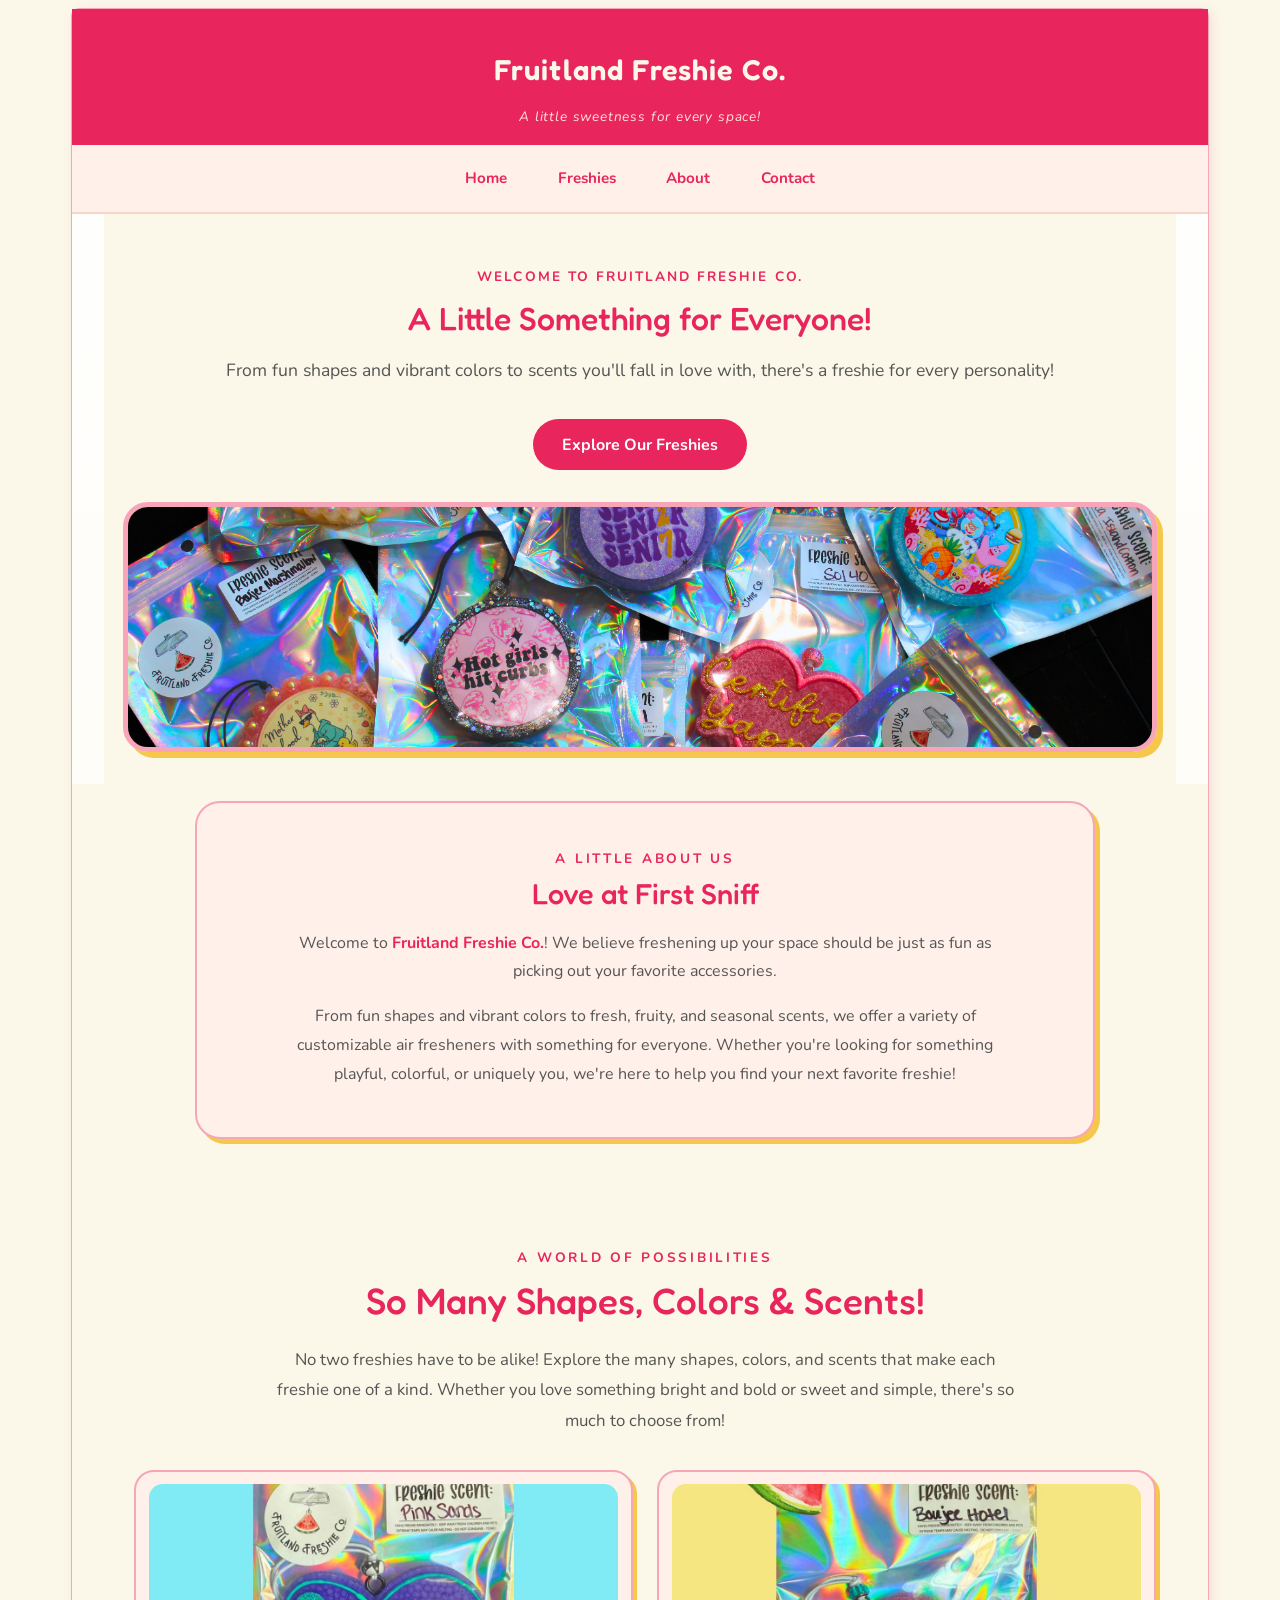
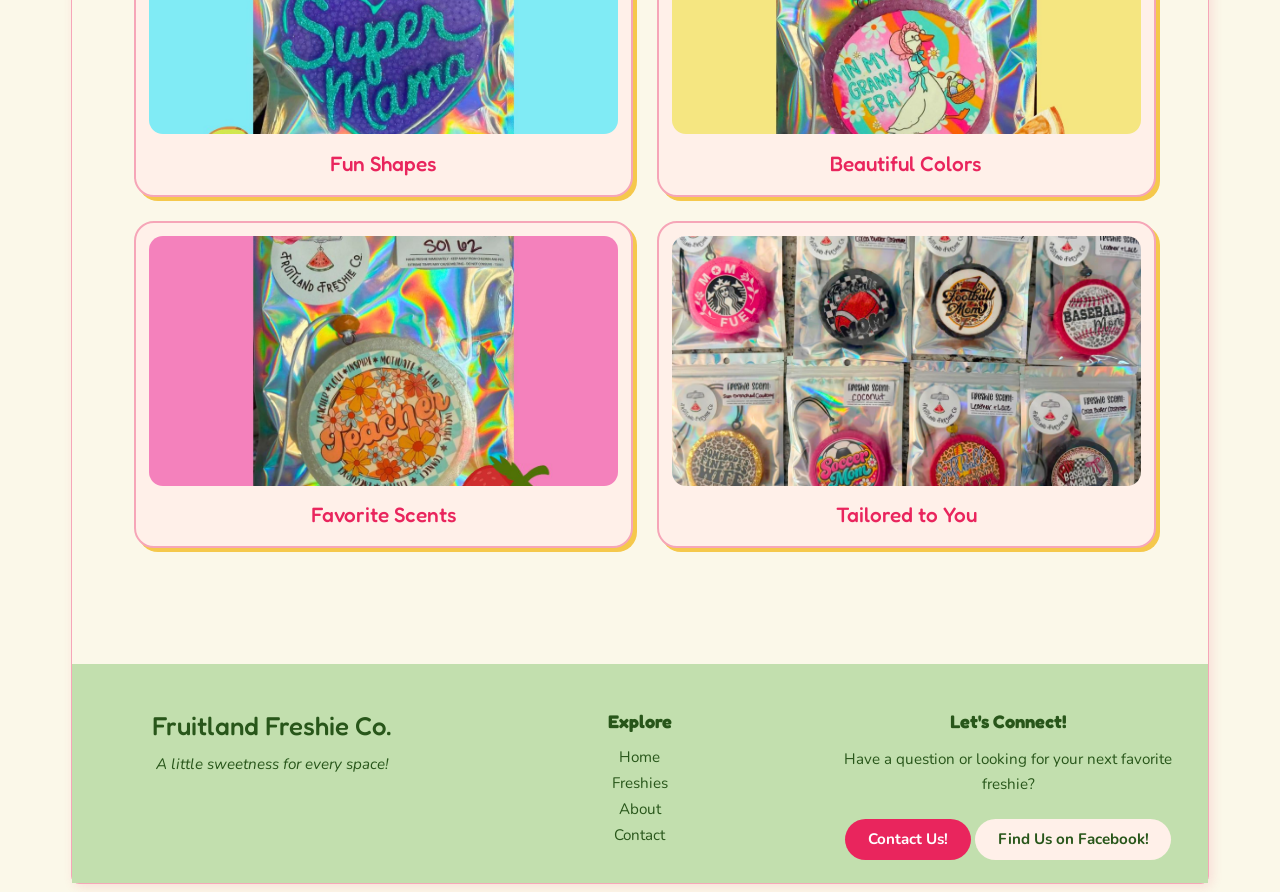
<file: index.html>
﻿<!DOCTYPE html>
<html lang="en">
<head>
    <script async src="https://www.googletagmanager.com/gtm.js?id=GTM-T829RPF7"></script>
    <script>
          window.dataLayer = window.dataLayer || [];
          function gtag(){dataLayer.push(arguments);}
          gtag('js', new Date());
    </script>
    <meta charset="UTF-8">
    <meta name="viewport" content="width=device-width, initial-scale=1.0">
    <meta name="description" content="Explore colorful, customizable freshies in fun shapes and fragrances. Contact Fruitland Freshie Co. for product questions and custom inquiries.">
    <title>Contact Us | Fruitland Freshie Co.</title>
    <link rel="stylesheet" href="freshie.css" />
    <link rel="preconnect" href="https://fonts.googleapis.com">
    <link rel="preconnect" href="https://fonts.gstatic.com" crossorigin>
    <link href="https://fonts.googleapis.com/css2?family=Fredoka:wght@400;500;600;700&family=Nunito:wght@400;500;600;700;800&display=swap" rel="stylesheet">
</head>
<body>
    <div id="wrapper">
        <header>
            <h1><a href="index.html">Fruitland Freshie Co.</a></h1>
            <p class="tagline">A little sweetness for every space!</p>
        </header>

        <nav>
            <ul>
                <li><a href="index.html">Home</a></li>
                <li><a href="freshies.html">Freshies</a></li>
                <li><a href="about.html">About</a></li>
                <li><a href="contact.html">Contact</a></li>
            </ul>
        </nav>

        <section id="homehero" class="hero">
            <div class="hero-content">
                <p class="hero-intro">WELCOME TO FRUITLAND FRESHIE CO.</p>

                <h2>A Little Something for Everyone!</h2>

                <p>
                    From fun shapes and vibrant colors to scents
                    you'll fall in love with, there's a freshie
                    for every personality!
                </p>

                <a href="freshies.html" class="hero-button">
                    Explore Our Freshies
                </a>
            </div>

            <div class="hero-image"></div>
        </section>
        <main>
            <section class="intro-section">

                <p class="section-label">A LITTLE ABOUT US</p>

                <h2>Love at First Sniff</h2>

                <p>
                    Welcome to <span class="freshie">Fruitland Freshie Co.</span>!
                    We believe freshening up your space should be just as fun
                    as picking out your favorite accessories.

                </p>

                <p>
                    From fun shapes and vibrant colors to fresh, fruity,
                    and seasonal scents, we offer a variety of customizable
                    air fresheners with something for everyone.
                    Whether you're looking for something playful,
                    colorful, or uniquely you, we're here to help
                    you find your next favorite freshie!
                </p>

            </section>

            <section class="variety-section">
                <p class="section-label">A WORLD OF POSSIBILITIES</p>
                <h2>So Many Shapes, Colors &amp; Scents!</h2>
                <p class="variety-intro">
                    No two freshies have to be alike! Explore the many
                    shapes, colors, and scents that make each freshie
                    one of a kind. Whether you love something bright
                    and bold or sweet and simple, there's so much
                    to choose from!
                </p>

                <div class="variety-gallery">
                    <figure>
                        <img src="Super Mama.jpg" alt="Purple and blue freshie that says Super Mama">
                        <figcaption>Fun Shapes</figcaption>
                    </figure>

                    <figure>
                        <img src="Granny Era.jpg" alt="A colorful freshie of a good that says In My Granny Era">
                        <figcaption>Beautiful Colors</figcaption>
                    </figure>

                    <figure>
                        <img src="Teacher Freshie.jpg" alt="Sol V2 scented teacher freshie">
                        <figcaption>Favorite Scents</figcaption>
                    </figure>

                    <figure>
                        <img src="Assortment-of-Freshies.jpg" alt="A collection of scented freshies">
                        <figcaption>Tailored to You</figcaption>
                    </figure>
                </div>
            </section>
        </main>

        <footer>
            <div class="footer-content">

                <div class="footer-brand">
                    <h3>Fruitland Freshie Co.</h3>
                    <p>A little sweetness for every space!</p>
                </div>

                <div class="footer-links">
                    <h4>Explore</h4>
                    <a href="index.html">Home</a>
                    <a href="freshies.html">Freshies</a>
                    <a href="about.html">About</a>
                    <a href="contact.html">Contact</a>
                </div>

                <div class="footer-contact">
                    <h4>Let's Connect!</h4>
                    <p>Have a question or looking for your next favorite freshie?</p>

                    <a href="contact.html" class="footer-button">
                        Contact Us!
                    </a>

                    <a href="https://www.facebook.com/p/Fruitland-Freshie-Co-61590913802650/"
                       target="_blank"
                       rel="noopener noreferrer"
                       class="facebook-link">
                        Find Us on Facebook!
                    </a>
                </div>
            </div>
        </footer>
    </div>
</body>
</html>
</file>
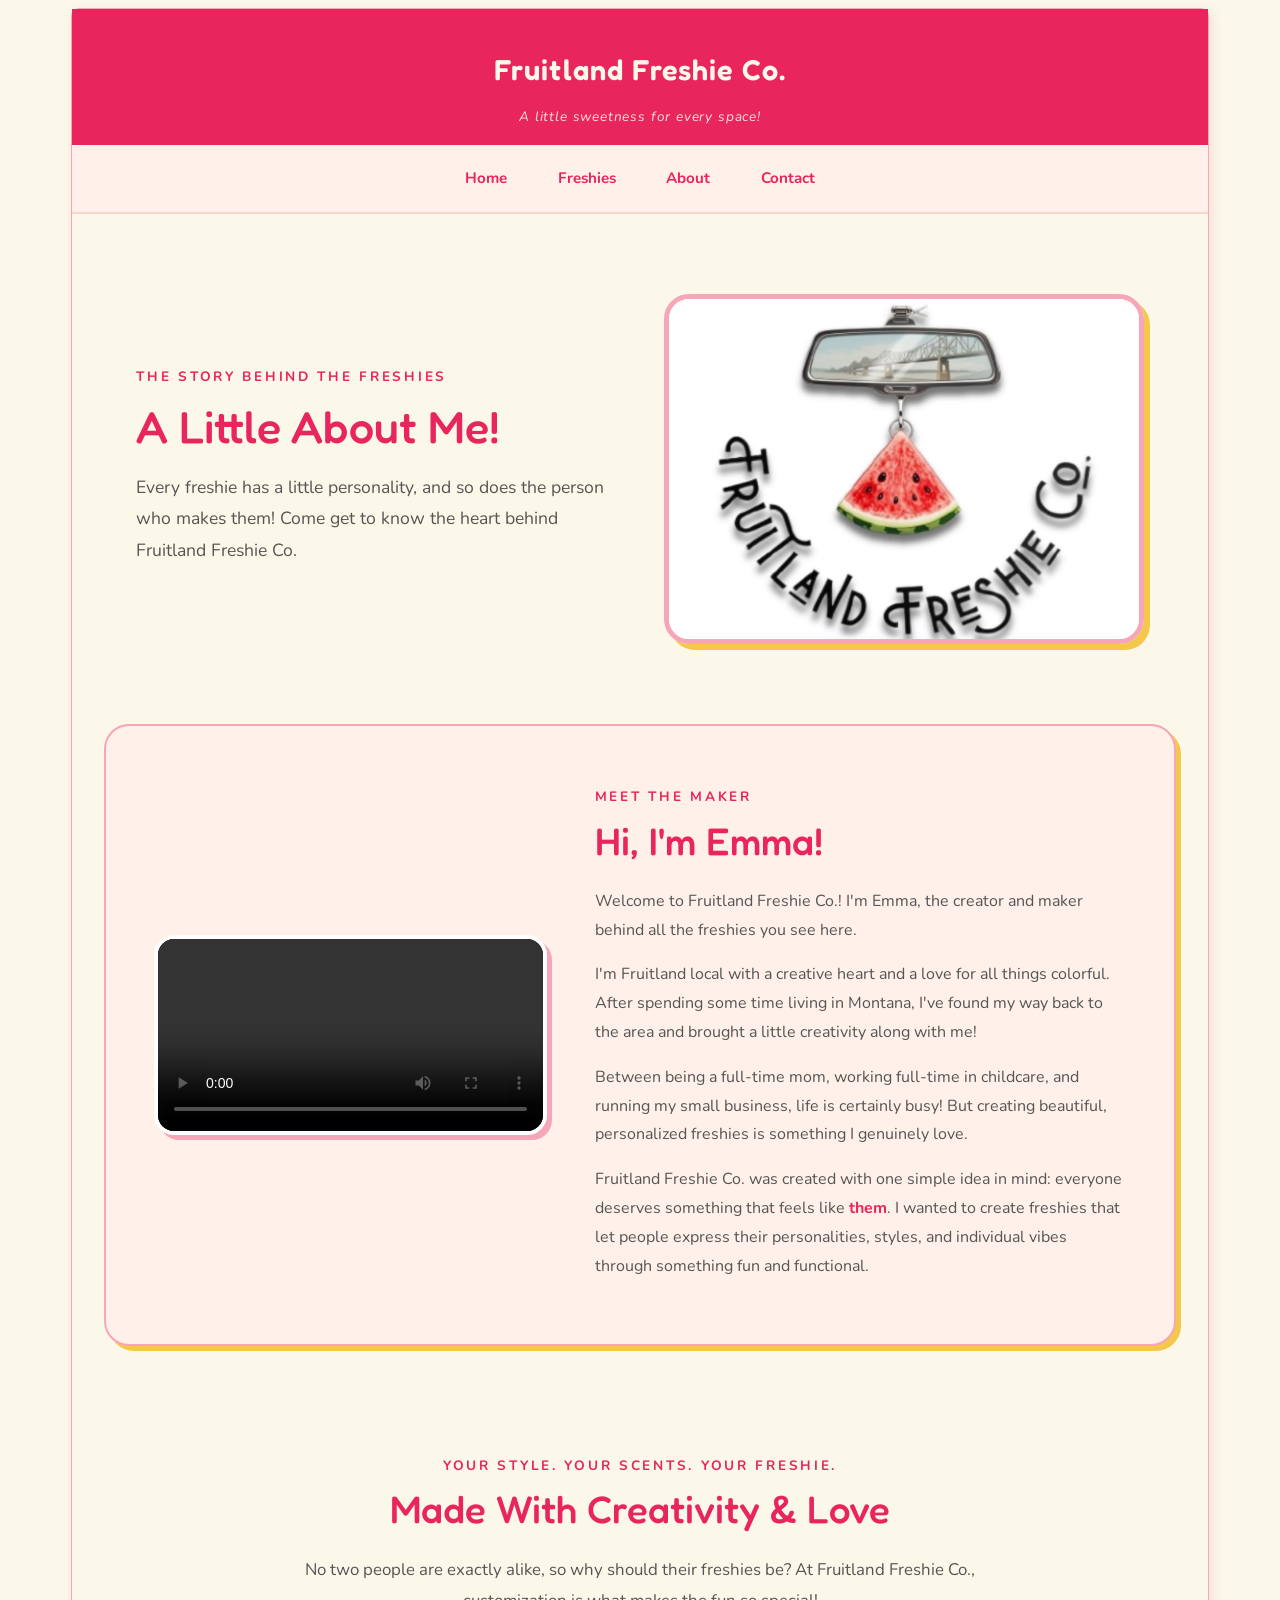
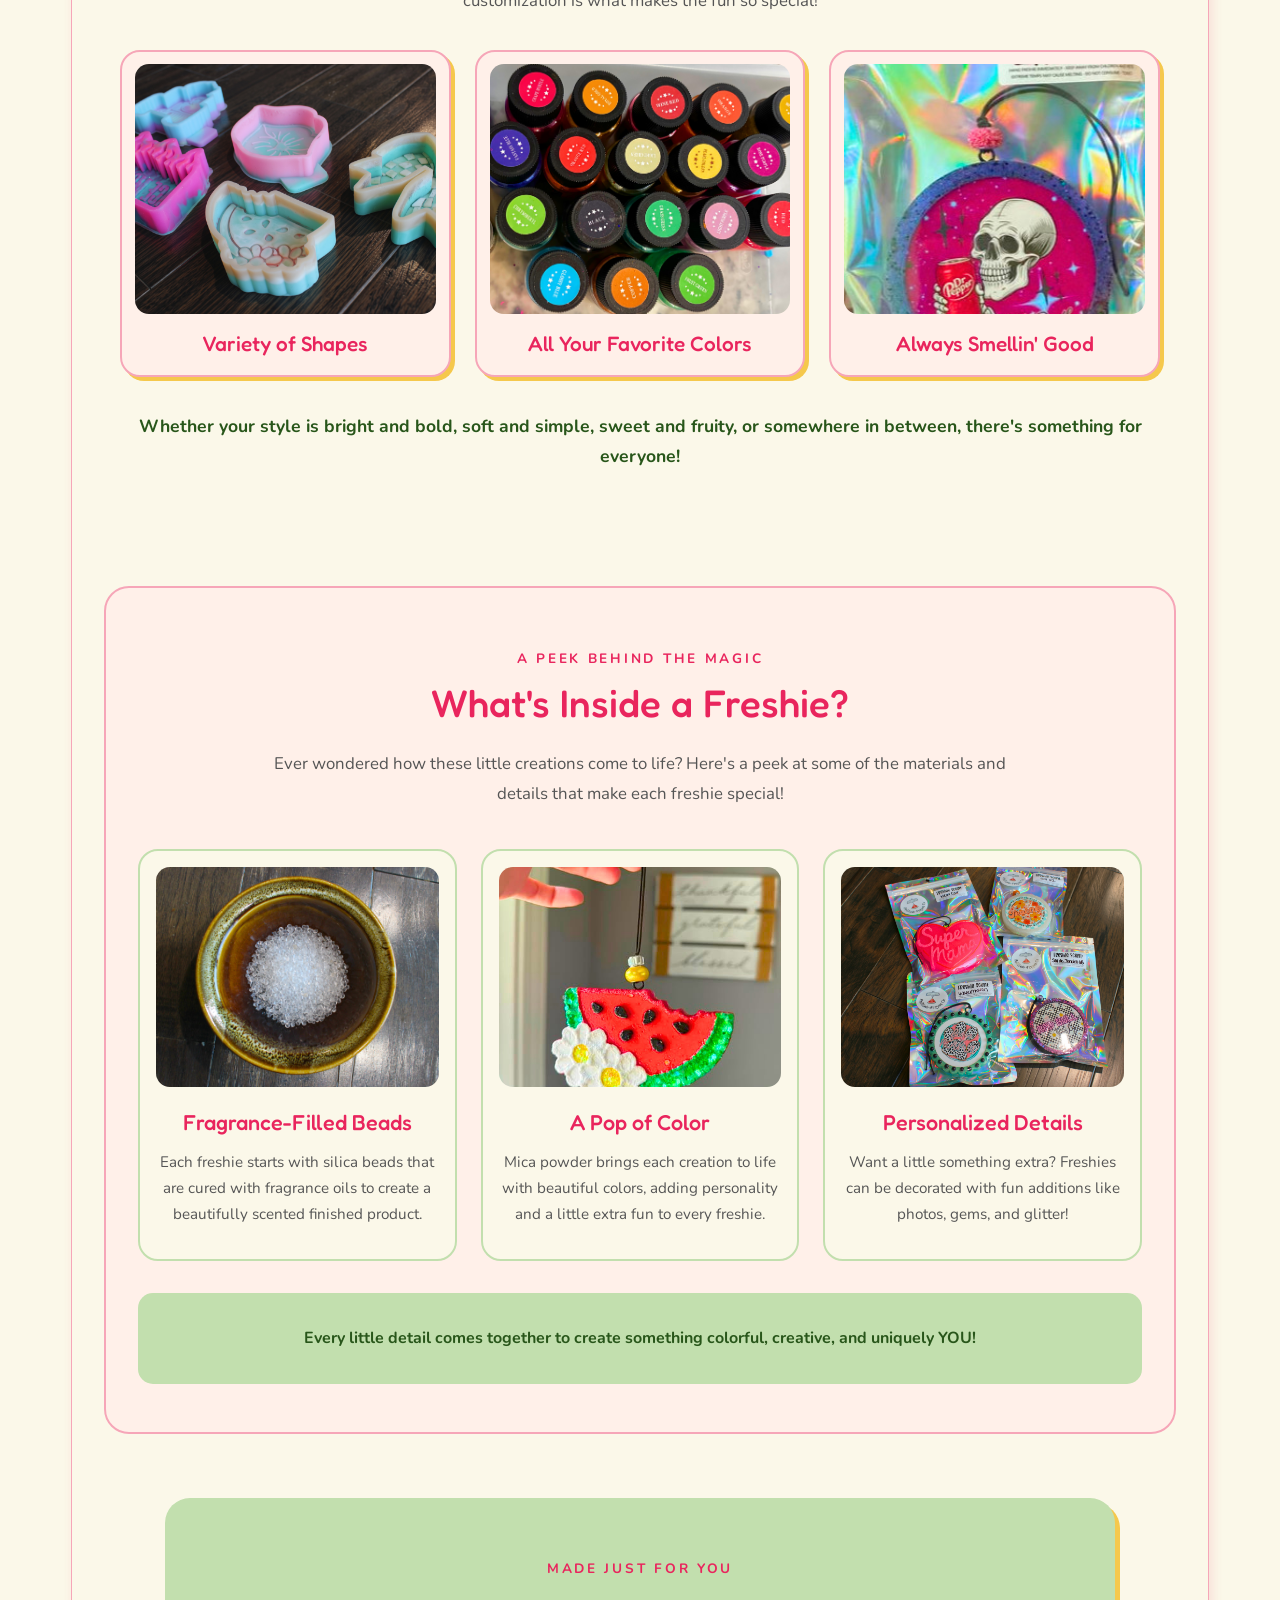
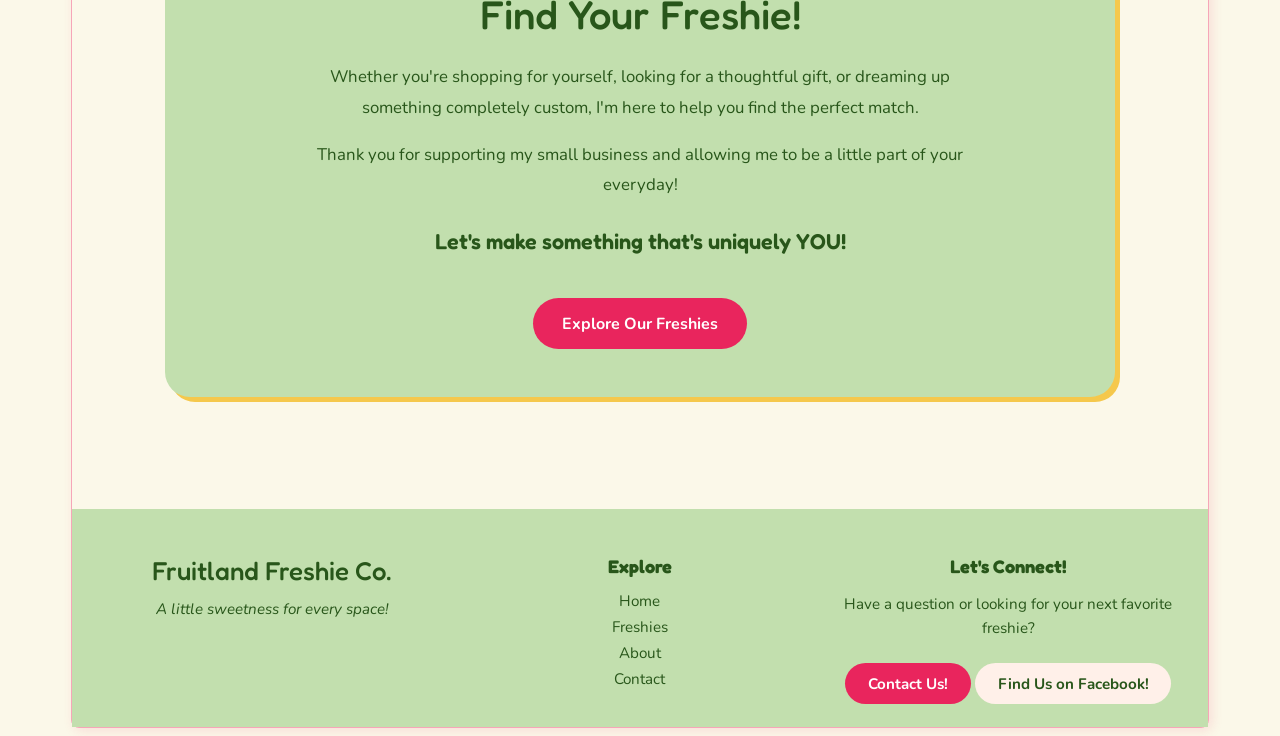
<file: about.html>
﻿<!DOCTYPE html>
<html lang="en">
<head>
    <script async src="https://www.googletagmanager.com/gtm.js?id=GTM-T829RPF7"></script>
    <script>
          window.dataLayer = window.dataLayer || [];
          function gtag(){dataLayer.push(arguments);}
          gtag('js', new Date());
    </script>
    <meta charset="UTF-8">
    <meta name="viewport" content="width=device-width, initial-scale=1.0">
    <meta name="description" content="Explore colorful, customizable freshies in fun shapes and fragrances. Contact Fruitland Freshie Co. for product questions and custom inquiries.">
    <title>Contact Us | Fruitland Freshie Co.</title>
    <link rel="stylesheet" href="freshie.css" />
    <link rel="preconnect" href="https://fonts.googleapis.com">
    <link rel="preconnect" href="https://fonts.gstatic.com" crossorigin>
    <link href="https://fonts.googleapis.com/css2?family=Fredoka:wght@400;500;600;700&family=Nunito:wght@400;500;600;700;800&display=swap" rel="stylesheet">
</head>
<body>
    <div id="wrapper">
        <header>
            <h1><a href="index.html">Fruitland Freshie Co.</a></h1>
            <p class="tagline">A little sweetness for every space!</p>
        </header>

        <nav>
            <ul>
                <li><a href="index.html">Home</a></li>
                <li><a href="freshies.html">Freshies</a></li>
                <li><a href="about.html">About</a></li>
                <li><a href="contact.html">Contact</a></li>
            </ul>
        </nav>

        <main class="about-page">

            <section class="about-hero">
                <div class="about-hero-content">
                    <p class="section-label">THE STORY BEHIND THE FRESHIES</p>

                    <h2>A Little About Me!</h2>

                    <p>
                        Every freshie has a little personality,
                        and so does the person who makes them!
                        Come get to know the heart behind
                        Fruitland Freshie Co.
                    </p>
                </div>

                <div class="about-hero-image">
                    <img src="Fruitland-Freshie-Co-Logo.jpg"
                         alt="Logo for Fruitland Freshie Co.">
                </div>
            </section>

            <section class="maker-section">

                <div class="maker-video">
                    <video controls playsinline preload="metadata">
                        <source src="FruitlandFreshieCo.mp4" type="video/mp4">
                        Your browser does not support the video element.
                    </video>
                </div>

                <div class="maker-content">
                    <p class="section-label">MEET THE MAKER</p>

                    <h2>Hi, I'm Emma!</h2>

                    <p>
                        Welcome to Fruitland Freshie Co.! I'm Emma,
                        the creator and maker behind all the freshies
                        you see here.
                    </p>

                    <p>
                        I'm Fruitland local with a creative heart and
                        a love for all things colorful. After spending
                        some time living in Montana, I've found my
                        way back to the area and brought a little
                        creativity along with me!
                    </p>

                    <p>
                        Between being a full-time mom, working
                        full-time in childcare, and running my small
                        business, life is certainly busy! But creating
                        beautiful, personalized freshies is something
                        I genuinely love.
                    </p>

                    <p>
                        Fruitland Freshie Co. was created with one
                        simple idea in mind: everyone deserves
                        something that feels like <strong>them</strong>.
                        I wanted to create freshies that let people
                        express their personalities, styles, and
                        individual vibes through something fun
                        and functional.
                    </p>
                </div>

            </section>

            <section class="custom-section">

                <p class="section-label">YOUR STYLE. YOUR SCENTS. YOUR FRESHIE.</p>

                <h2>Made With Creativity &amp; Love</h2>

                <p class="custom-intro">
                    No two people are exactly alike, so why should
                    their freshies be? At Fruitland Freshie Co.,
                    customization is what makes the fun so special!
                </p>

                <div class="custom-gallery">

                    <figure>
                        <img src="Molds.jpg"
                             alt="Different silicon molds for the freshies">
                        <figcaption>Variety of Shapes</figcaption>
                    </figure>

                    <figure>
                        <img src="Colors.jpg"
                             alt="Assortment of different colors for the freshies">
                        <figcaption>All Your Favorite Colors</figcaption>
                    </figure>

                    <figure>
                        <img src="DrPepperSkull.jpg"
                             alt="A bright purple freshie with a skeleton drinking Dr Pepper">
                        <figcaption>Always Smellin' Good</figcaption>
                    </figure>

                </div>

                <p class="custom-closing">
                    Whether your style is bright and bold,
                    soft and simple, sweet and fruity, or somewhere
                    in between, there's something for everyone!
                </p>

            </section>

            <section class="materials-section">

                <div class="materials-heading">
                    <p class="section-label">A PEEK BEHIND THE MAGIC</p>

                    <h2>What's Inside a Freshie?</h2>

                    <p>
                        Ever wondered how these little creations
                        come to life? Here's a peek at some of
                        the materials and details that make
                        each freshie special!
                    </p>
                </div>

                <div class="materials-grid">

                    <div class="material-card">
                        <img src="Scent-Beads.jpg"
                             alt="Silica beads">

                        <h3>Fragrance-Filled Beads</h3>

                        <p>
                            Each freshie starts with silica beads
                            that are cured with fragrance oils
                            to create a beautifully scented
                            finished product.
                        </p>
                    </div>

                    <div class="material-card">
                        <img src="WatermelonFreshie.jpg"
                             alt="A vibrant watermelon Freshie">

                        <h3>A Pop of Color</h3>

                        <p>
                            Mica powder brings each creation
                            to life with beautiful colors,
                            adding personality and a little
                            extra fun to every freshie.
                        </p>
                    </div>

                    <div class="material-card">
                        <img src="4-Freshes.jpg"
                             alt="Four freshies showing the customization options">

                        <h3>Personalized Details</h3>

                        <p>
                            Want a little something extra?
                            Freshies can be decorated with
                            fun additions like photos, gems,
                            and glitter!
                        </p>
                    </div>

                </div>

                <div class="materials-note">
                    <p>
                        Every little detail comes together to create
                        something colorful, creative, and uniquely YOU!
                    </p>
                </div>

            </section>

            <section class="about-cta">

                <p class="section-label">MADE JUST FOR YOU</p>

                <h2>Find Your Freshie!</h2>

                <p>
                    Whether you're shopping for yourself,
                    looking for a thoughtful gift, or dreaming
                    up something completely custom, I'm here
                    to help you find the perfect match.
                </p>

                <p>
                    Thank you for supporting my small business
                    and allowing me to be a little part of your
                    everyday!
                </p>

                <p class="cta-highlight">
                    Let's make something that's uniquely YOU!
                </p>

                <a href="freshies.html" class="about-button">
                    Explore Our Freshies
                </a>

            </section>

        </main>

        <footer>
            <div class="footer-content">

                <div class="footer-brand">
                    <h3>Fruitland Freshie Co.</h3>
                    <p>A little sweetness for every space!</p>
                </div>

                <div class="footer-links">
                    <h4>Explore</h4>
                    <a href="index.html">Home</a>
                    <a href="freshies.html">Freshies</a>
                    <a href="about.html">About</a>
                    <a href="contact.html">Contact</a>
                </div>

                <div class="footer-contact">
                    <h4>Let's Connect!</h4>
                    <p>Have a question or looking for your next favorite freshie?</p>

                    <a href="contact.html" class="footer-button">
                        Contact Us!
                    </a>

                    <a href="https://www.facebook.com/p/Fruitland-Freshie-Co-61590913802650/"
                       target="_blank"
                       rel="noopener noreferrer"
                       class="facebook-link">
                        Find Us on Facebook!
                    </a>
                </div>
            </div>
        </footer>
    </div>
</body>
</html>
</file>
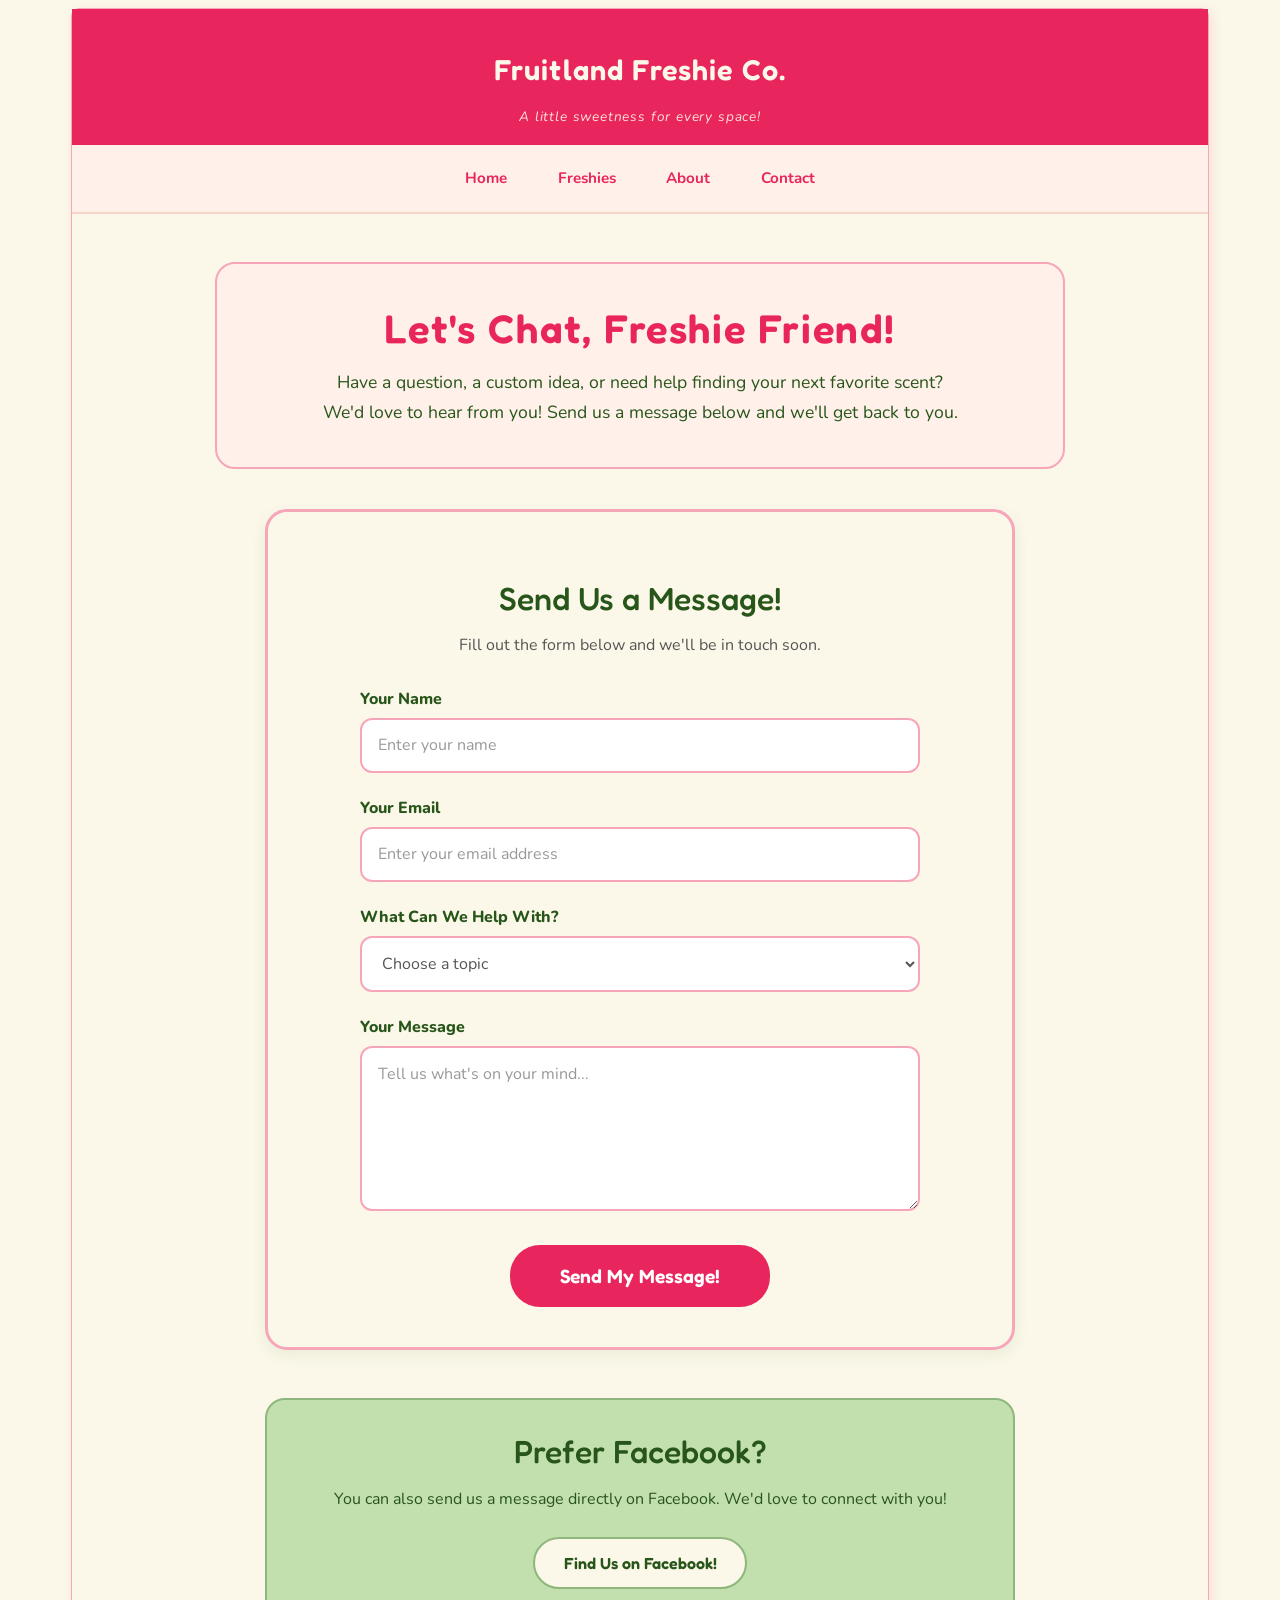
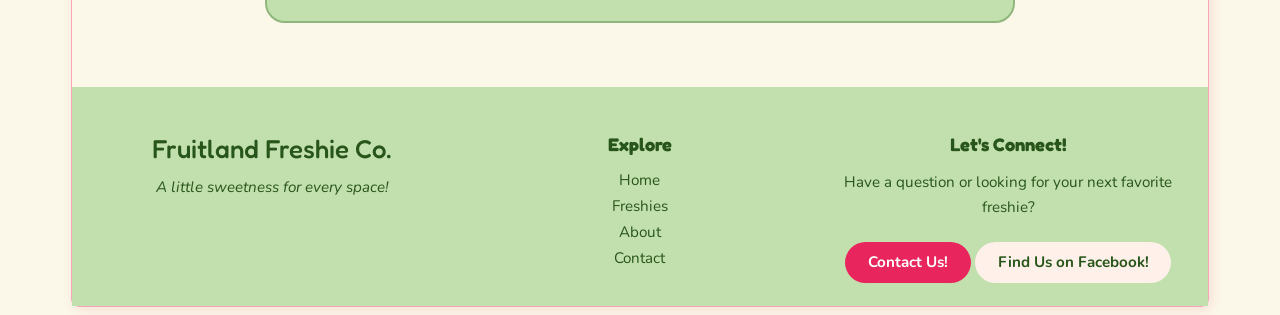
<file: contact.html>
﻿<!DOCTYPE html>
<html lang="en">
<head>
    <script async src="https://www.googletagmanager.com/gtm.js?id=GTM-T829RPF7"></script>
    <script>
          window.dataLayer = window.dataLayer || [];
          function gtag(){dataLayer.push(arguments);}
          gtag('js', new Date());
    </script>
    <meta charset="UTF-8">
    <meta name="viewport" content="width=device-width, initial-scale=1.0">
    <meta name="description" content="Explore colorful, customizable freshies in fun shapes and fragrances. Contact Fruitland Freshie Co. for product questions and custom inquiries.">
    <title>Contact Us | Fruitland Freshie Co.</title>
    <link rel="stylesheet" href="freshie.css" />
    <link rel="preconnect" href="https://fonts.googleapis.com">
    <link rel="preconnect" href="https://fonts.gstatic.com" crossorigin>
    <link href="https://fonts.googleapis.com/css2?family=Fredoka:wght@400;500;600;700&family=Nunito:wght@400;500;600;700;800&display=swap" rel="stylesheet">
</head>
<body>
    <div id="wrapper">
        <header>
            <h1><a href="index.html">Fruitland Freshie Co.</a></h1>
            <p class="tagline">A little sweetness for every space!</p>
        </header>

        <nav>
            <ul>
                <li><a href="index.html">Home</a></li>
                <li><a href="freshies.html">Freshies</a></li>
                <li><a href="about.html">About</a></li>
                <li><a href="contact.html">Contact</a></li>
            </ul>
        </nav>

        <main class="contact-page">

            <section class="contact-hero">
                <h1>Let's Chat, Freshie Friend!</h1>
                <p>
                    Have a question, a custom idea, or need help finding
                    your next favorite scent? We'd love to hear from you!
                    Send us a message below and we'll get back to you.
                </p>
            </section>

            <section class="contact-form-section">

                <div class="contact-form-heading">
                    <h2>Send Us a Message!</h2>
                    <p>Fill out the form below and we'll be in touch soon.</p>
                </div>

                <form action="https://formsubmit.co/dkcarias@asu.edu"
                      method="POST">

                    <!-- Email subject -->
                    <input type="hidden" name="_subject"
                           value="New Fruitland Freshie Co. Inquiry!">

                    <!-- Email layout -->
                    <input type="hidden" name="_template"
                           value="table">

                    <!-- Spam protection honeypot -->
                    <input type="text" name="_honey"
                           style="display:none">

                    <div class="form-group">
                        <label for="name">Your Name</label>
                        <input type="text" id="name" name="name"
                               placeholder="Enter your name" required>
                    </div>

                    <div class="form-group">
                        <label for="email">Your Email</label>
                        <input type="email" id="email" name="email"
                               placeholder="Enter your email address" required>
                    </div>

                    <div class="form-group">
                        <label for="subject">What Can We Help With?</label>
                        <select id="subject" name="subject" required>
                            <option value="">Choose a topic</option>
                            <option value="General Question">General Question</option>
                            <option value="Custom Freshie Inquiry">Custom Freshie Inquiry</option>
                            <option value="Scent Question">Scent Question</option>
                            <option value="Product Inquiry">Product Inquiry</option>
                            <option value="Other">Something Else</option>
                        </select>
                    </div>

                    <div class="form-group">
                        <input type="hidden" name="_replyto" value="%email%">
                        <input type="hidden" name="_next" value="https://yourwebsite.com/thank-you.html">
                        <label for="message">Your Message</label>
                        <textarea id="message" name="message"
                                  rows="6"
                                  placeholder="Tell us what's on your mind..."
                                  required></textarea>
                    </div>

                    <button type="submit" class="contact-submit">
                        Send My Message!
                    </button>

                </form>
            </section>

            <section class="contact-facebook">
                <h2>Prefer Facebook?</h2>
                <p>
                    You can also send us a message directly on Facebook.
                    We'd love to connect with you!
                </p>
                <a href="https://www.facebook.com/p/Fruitland-Freshie-Co-61590913802650/"
                   target="_blank" rel="noopener noreferrer"
                   class="facebook-button">
                    Find Us on Facebook!
                </a>
            </section>

        </main>

            <footer>
                <div class="footer-content">

                    <div class="footer-brand">
                        <h3>Fruitland Freshie Co.</h3>
                        <p>A little sweetness for every space!</p>
                    </div>

                    <div class="footer-links">
                        <h4>Explore</h4>
                        <a href="index.html">Home</a>
                        <a href="freshies.html">Freshies</a>
                        <a href="about.html">About</a>
                        <a href="contact.html">Contact</a>
                    </div>

                    <div class="footer-contact">
                        <h4>Let's Connect!</h4>
                        <p>Have a question or looking for your next favorite freshie?</p>

                        <a href="contact.html" class="footer-button">
                            Contact Us!
                        </a>

                        <a href="https://www.facebook.com/p/Fruitland-Freshie-Co-61590913802650/"
                           target="_blank"
                           rel="noopener noreferrer"
                           class="facebook-link">
                            Find Us on Facebook!
                        </a>
                    </div>
                </div>
            </footer>
    </div>
</body>
</html>
</file>
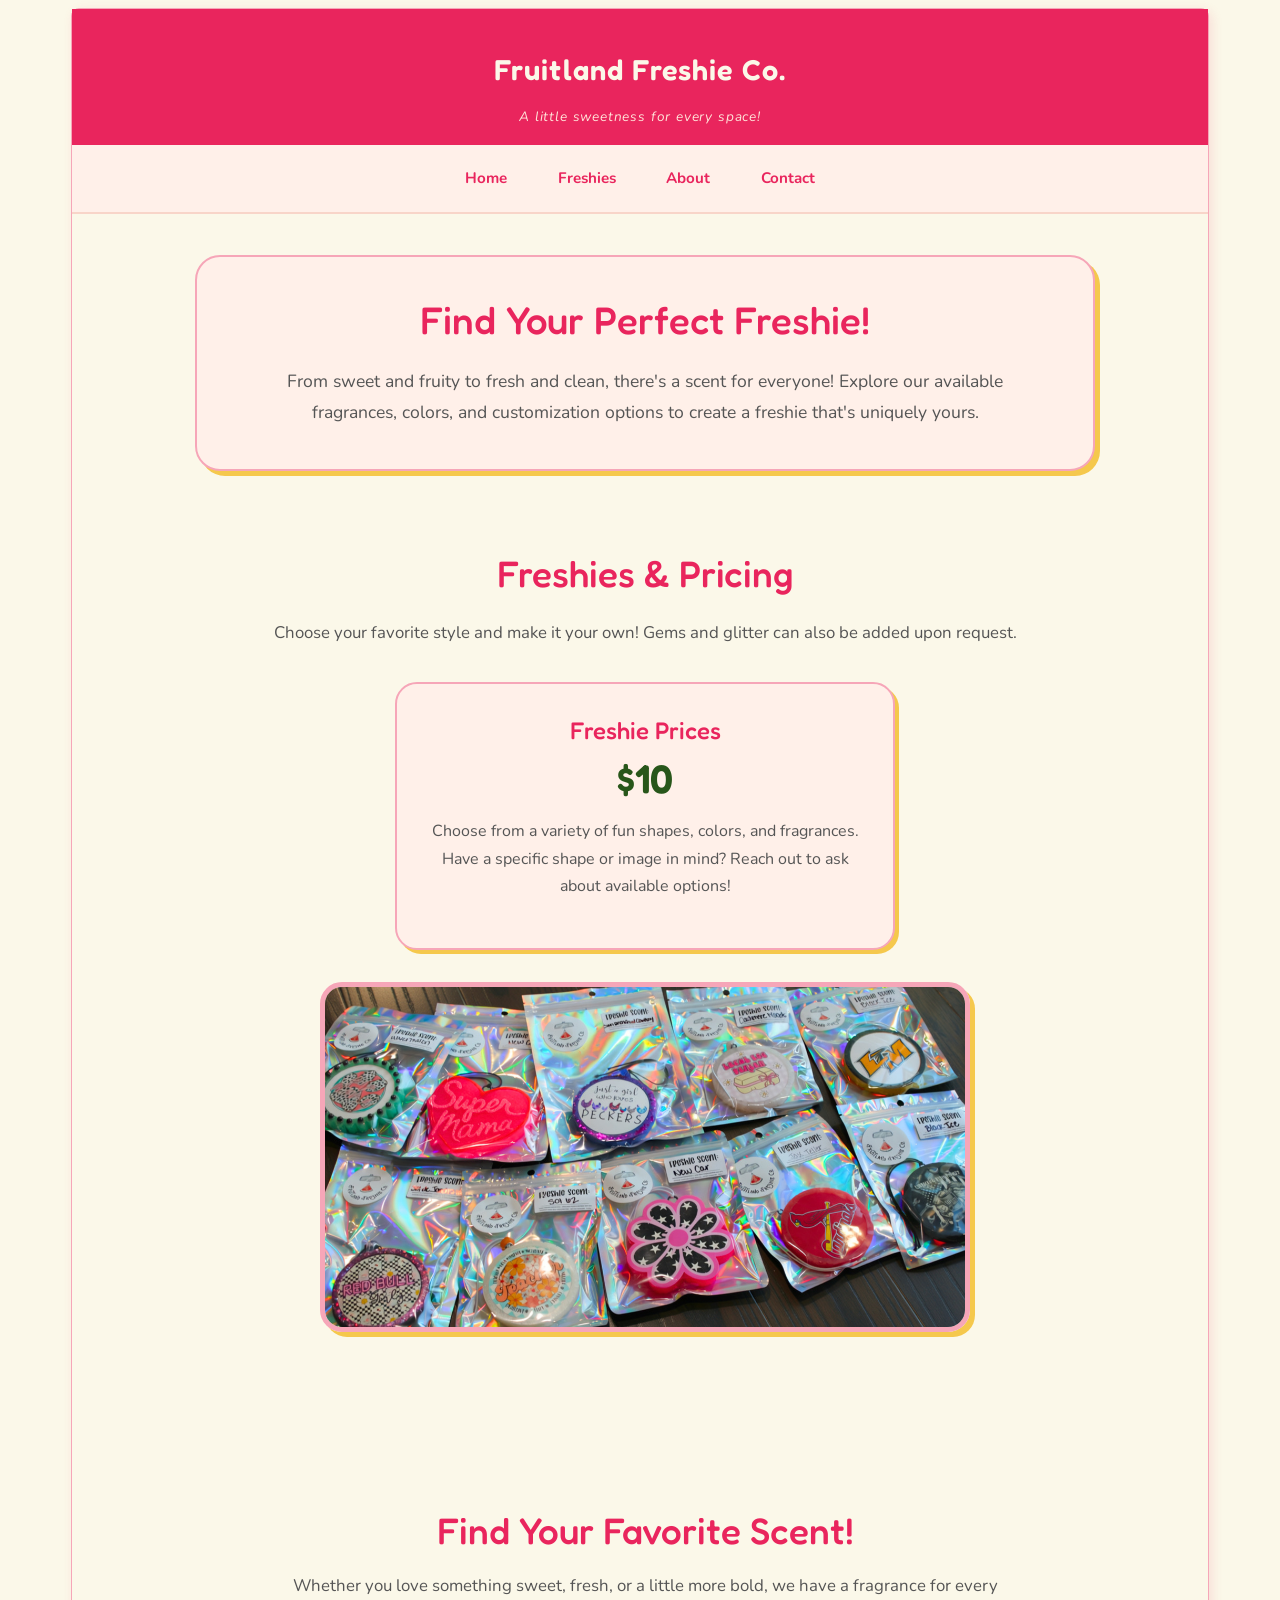
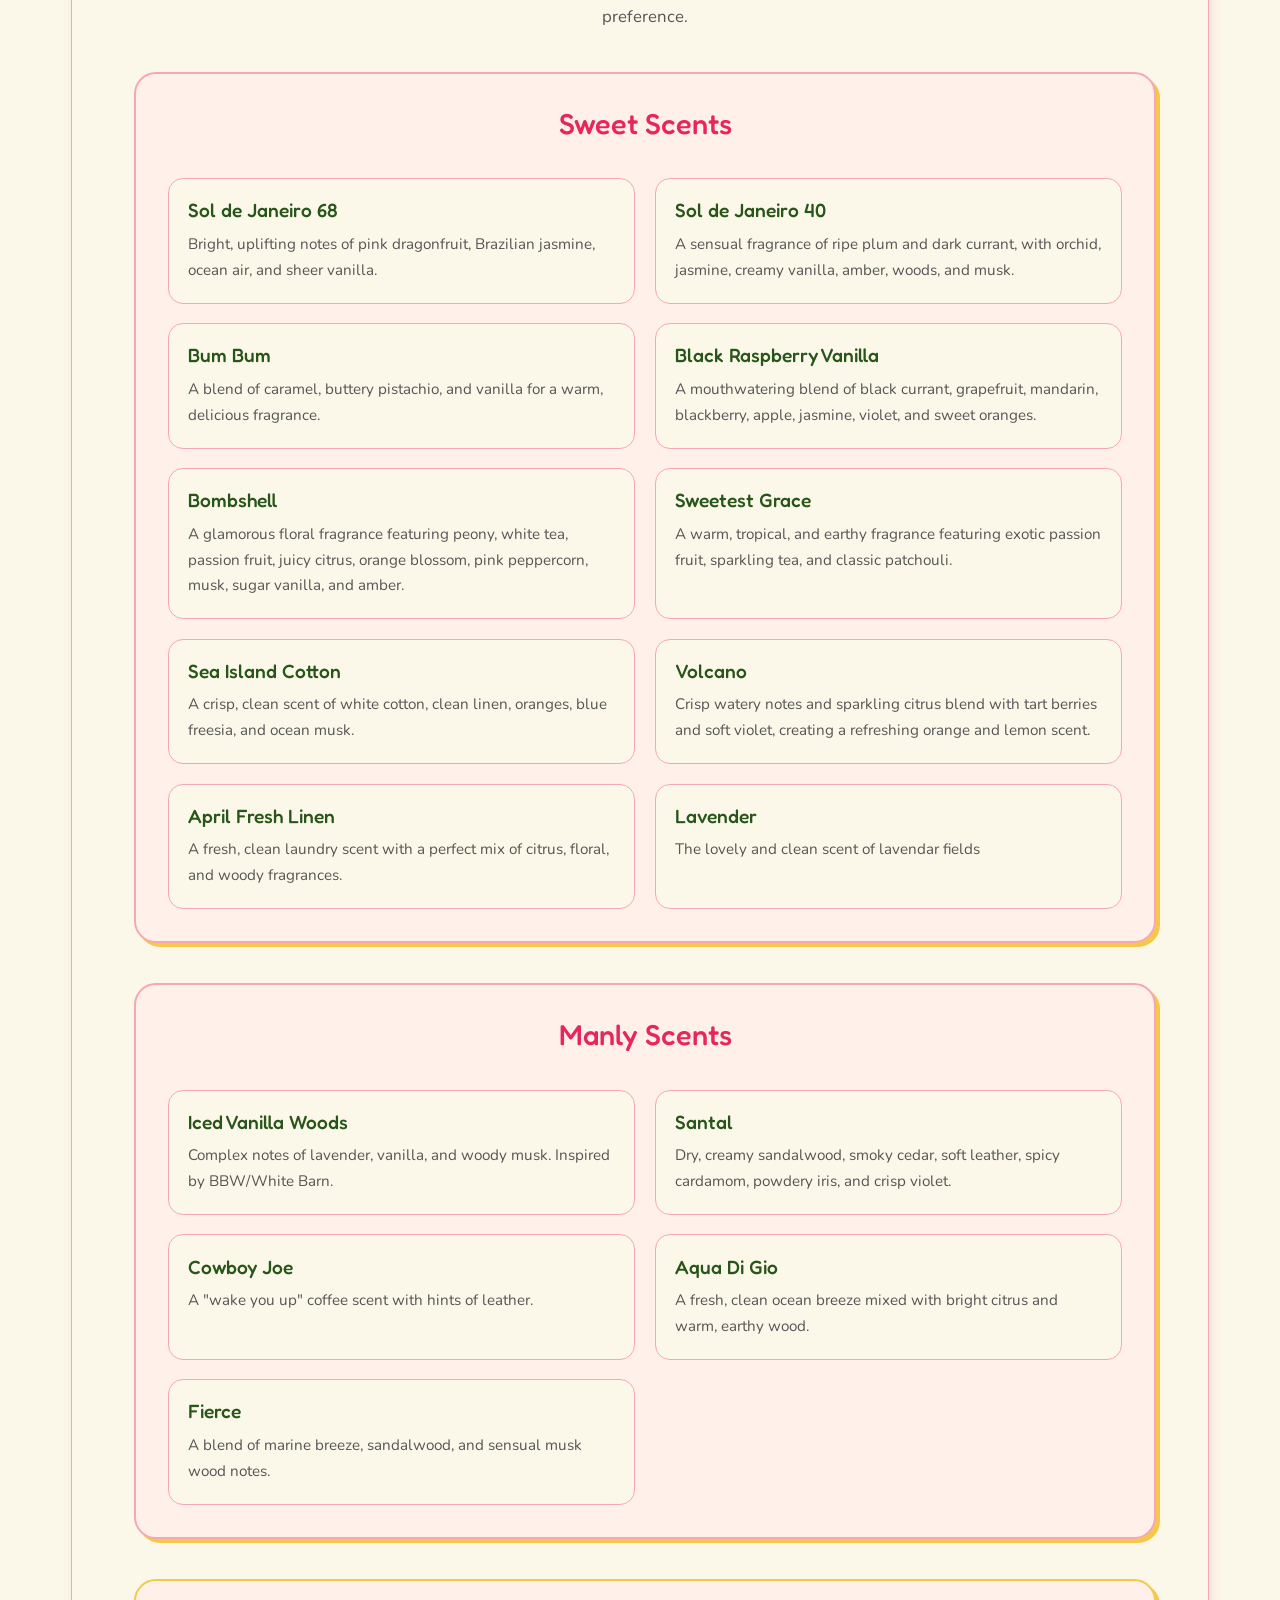
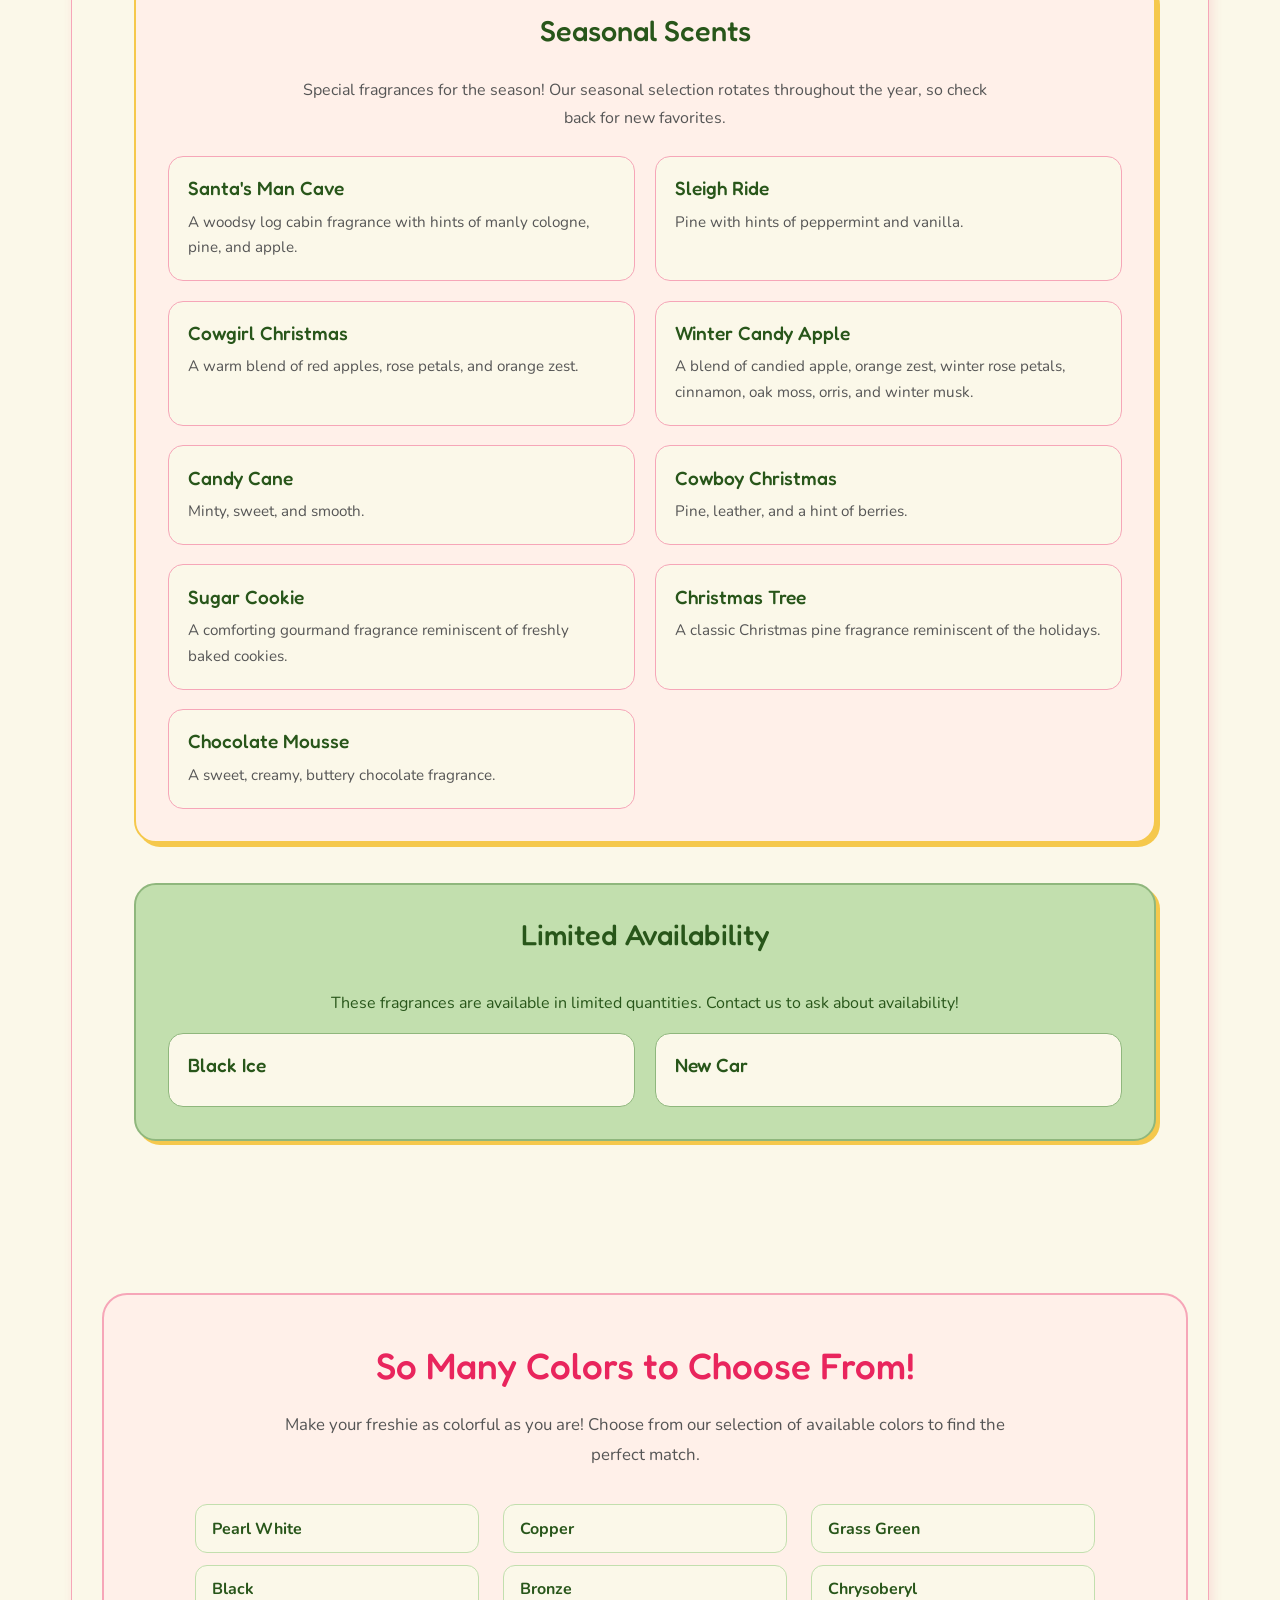
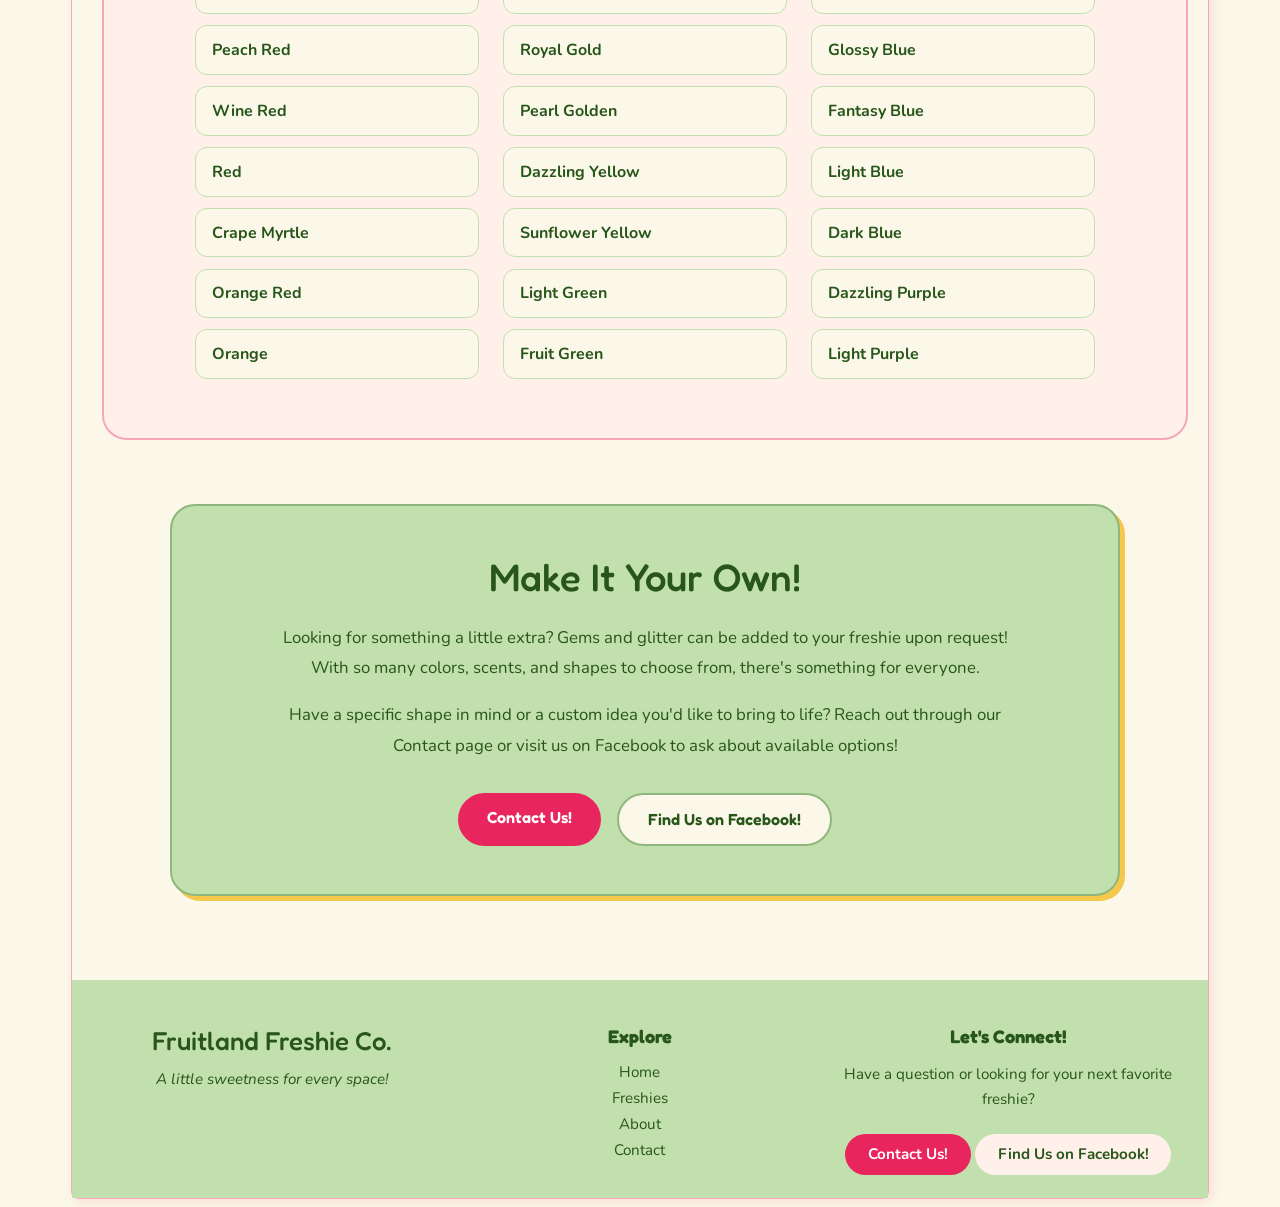
<file: freshies.html>
﻿<!DOCTYPE html>
<html lang="en">
<head>
    <script async src="https://www.googletagmanager.com/gtm.js?id=GTM-T829RPF7"></script>
    <script>
        window.dataLayer = window.dataLayer || [];
        function gtag(){dataLayer.push(arguments);}
        gtag('js', new Date());
    </script>
    <meta charset="UTF-8">
    <meta name="viewport" content="width=device-width, initial-scale=1.0">
    <title>Fruitland Freshie Co.</title>
    <link rel="stylesheet" href="freshie.css" />
    <link rel="preconnect" href="https://fonts.googleapis.com">
    <link rel="preconnect" href="https://fonts.gstatic.com" crossorigin>
    <link href="https://fonts.googleapis.com/css2?family=Fredoka:wght@400;500;600;700&family=Nunito:wght@400;500;600;700;800&display=swap" rel="stylesheet">
</head>
<body>
    <div id="wrapper">
        <header>
            <h1><a href="index.html">Fruitland Freshie Co.</a></h1>
            <p class="tagline">A little sweetness for every space!</p>
        </header>

        <nav>
            <ul>
                <li><a href="index.html">Home</a></li>
                <li><a href="freshies.html">Freshies</a></li>
                <li><a href="about.html">About</a></li>
                <li><a href="contact.html">Contact</a></li>
            </ul>
        </nav>

        <main class="freshie-page">

            <!-- Freshie Introduction -->
            <section class="freshie-intro">
                <h2>Find Your Perfect Freshie!</h2>
                <p>
                    From sweet and fruity to fresh and clean, there's a scent
                    for everyone! Explore our available fragrances, colors,
                    and customization options to create a freshie that's
                    uniquely yours.
                </p>
            </section>

            <!-- Freshie Pricing -->
            <section class="freshie-pricing">
                <h2>Freshies & Pricing</h2>
                <p>
                    Choose your favorite style and make it your own!
                    Gems and glitter can also be added upon request.
                </p>

                <div class="pricing-container">

                    <div class="pricing-card">
                        <h3>Freshie Prices</h3>
                        <p class="price">$10</p>
                        <p>
                            Choose from a variety of fun shapes, colors,
                            and fragrances. Have a specific shape or image in mind?
                            Reach out to ask about available options!
                        </p>
                    </div>

                </div>

                <img src="ForFreshiePage.jpg" alt="Colorful handmade freshies"
                     class="freshie-placeholder">
            </section>

            <!-- Available Scents -->
            <section class="scents-section">
                <h2>Find Your Favorite Scent!</h2>
                <p>
                    Whether you love something sweet, fresh, or a little
                    more bold, we have a fragrance for every preference.
                </p>

                <!-- Sweet Scents -->
                <div class="scent-category">
                    <h3>Sweet Scents</h3>

                    <div class="scent-list">

                        <div class="scent-item">
                            <h4>Sol de Janeiro 68</h4>
                            <p>
                                Bright, uplifting notes of pink dragonfruit,
                                Brazilian jasmine, ocean air, and sheer vanilla.
                            </p>
                        </div>

                        <div class="scent-item">
                            <h4>Sol de Janeiro 40</h4>
                            <p>
                                A sensual fragrance of ripe plum and dark
                                currant, with orchid, jasmine, creamy vanilla,
                                amber, woods, and musk.
                            </p>
                        </div>

                        <div class="scent-item">
                            <h4>Bum Bum</h4>
                            <p>
                                A blend of caramel, buttery pistachio,
                                and vanilla for a warm, delicious fragrance.
                            </p>
                        </div>

                        <div class="scent-item">
                            <h4>Black Raspberry Vanilla</h4>
                            <p>
                                A mouthwatering blend of black currant,
                                grapefruit, mandarin, blackberry, apple,
                                jasmine, violet, and sweet oranges.
                            </p>
                        </div>

                        <div class="scent-item">
                            <h4>Bombshell</h4>
                            <p>
                                A glamorous floral fragrance featuring
                                peony, white tea, passion fruit, juicy citrus,
                                orange blossom, pink peppercorn, musk,
                                sugar vanilla, and amber.
                            </p>
                        </div>

                        <div class="scent-item">
                            <h4>Sweetest Grace</h4>
                            <p>
                                A warm, tropical, and earthy fragrance
                                featuring exotic passion fruit, sparkling tea,
                                and classic patchouli.
                            </p>
                        </div>

                        <div class="scent-item">
                            <h4>Sea Island Cotton</h4>
                            <p>
                                A crisp, clean scent of white cotton,
                                clean linen, oranges, blue freesia,
                                and ocean musk.
                            </p>
                        </div>

                        <div class="scent-item">
                            <h4>Volcano</h4>
                            <p>
                                Crisp watery notes and sparkling citrus
                                blend with tart berries and soft violet,
                                creating a refreshing orange and lemon scent.
                            </p>
                        </div>

                        <div class="scent-item">
                            <h4>April Fresh Linen</h4>
                            <p>
                                A fresh, clean laundry scent with a
                                perfect mix of citrus, floral, and woody
                                fragrances.
                            </p>
                        </div>

                        <div class="scent-item">
                            <h4>Lavender</h4>
                            <p>
                                The lovely and clean scent of lavendar fields
                            </p>
                        </div>

                    </div>
                </div>

                <!-- Manly Scents -->
                <div class="scent-category">
                    <h3>Manly Scents</h3>

                    <div class="scent-list">

                        <div class="scent-item">
                            <h4>Iced Vanilla Woods</h4>
                            <p>
                                Complex notes of lavender, vanilla,
                                and woody musk. Inspired by BBW/White Barn.
                            </p>
                        </div>

                        <div class="scent-item">
                            <h4>Santal</h4>
                            <p>
                                Dry, creamy sandalwood, smoky cedar,
                                soft leather, spicy cardamom, powdery iris,
                                and crisp violet.
                            </p>
                        </div>

                        <div class="scent-item">
                            <h4>Cowboy Joe</h4>
                            <p>
                                A "wake you up" coffee scent with
                                hints of leather.
                            </p>
                        </div>

                        <div class="scent-item">
                            <h4>Aqua Di Gio</h4>
                            <p>
                                A fresh, clean ocean breeze mixed with
                                bright citrus and warm, earthy wood.
                            </p>
                        </div>

                        <div class="scent-item">
                            <h4>Fierce</h4>
                            <p>
                                A blend of marine breeze, sandalwood,
                                and sensual musk wood notes.
                            </p>
                        </div>

                    </div>
                </div>

                <!-- Seasonal Scents -->
                <div class="scent-category seasonal-scents">
                    <h3>Seasonal Scents</h3>
                    <p class="seasonal-note">
                        Special fragrances for the season!
                        Our seasonal selection rotates throughout
                        the year, so check back for new favorites.
                    </p>

                    <div class="scent-list">

                        <div class="scent-item">
                            <h4>Santa's Man Cave</h4>
                            <p>
                                A woodsy log cabin fragrance with hints
                                of manly cologne, pine, and apple.
                            </p>
                        </div>

                        <div class="scent-item">
                            <h4>Sleigh Ride</h4>
                            <p>Pine with hints of peppermint and vanilla.</p>
                        </div>

                        <div class="scent-item">
                            <h4>Cowgirl Christmas</h4>
                            <p>
                                A warm blend of red apples, rose petals,
                                and orange zest.
                            </p>
                        </div>

                        <div class="scent-item">
                            <h4>Winter Candy Apple</h4>
                            <p>
                                A blend of candied apple, orange zest,
                                winter rose petals, cinnamon, oak moss,
                                orris, and winter musk.
                            </p>
                        </div>

                        <div class="scent-item">
                            <h4>Candy Cane</h4>
                            <p>Minty, sweet, and smooth.</p>
                        </div>

                        <div class="scent-item">
                            <h4>Cowboy Christmas</h4>
                            <p>Pine, leather, and a hint of berries.</p>
                        </div>

                        <div class="scent-item">
                            <h4>Sugar Cookie</h4>
                            <p>
                                A comforting gourmand fragrance
                                reminiscent of freshly baked cookies.
                            </p>
                        </div>

                        <div class="scent-item">
                            <h4>Christmas Tree</h4>
                            <p>
                                A classic Christmas pine fragrance
                                reminiscent of the holidays.
                            </p>
                        </div>

                        <div class="scent-item">
                            <h4>Chocolate Mousse</h4>
                            <p>A sweet, creamy, buttery chocolate fragrance.</p>
                        </div>

                    </div>
                </div>

                <!-- Limited Availability -->
                <div class="scent-category limited-scents">
                    <h3>Limited Availability</h3>
                    <p>
                        These fragrances are available in limited
                        quantities. Contact us to ask about availability!
                    </p>

                    <div class="scent-list">

                        <div class="scent-item">
                            <h4>Black Ice</h4>
                        </div>

                        <div class="scent-item">
                            <h4>New Car</h4>
                        </div>

                    </div>
                </div>

            </section>

            <!-- Available Colors -->
            <section class="colors-section">
                <h2>So Many Colors to Choose From!</h2>
                <p>
                    Make your freshie as colorful as you are!
                    Choose from our selection of available colors
                    to find the perfect match.
                </p>

                <div class="color-list">
                    <ul>
                        <li>Pearl White</li>
                        <li>Black</li>
                        <li>Peach Red</li>
                        <li>Wine Red</li>
                        <li>Red</li>
                        <li>Crape Myrtle</li>
                        <li>Orange Red</li>
                        <li>Orange</li>
                    </ul>

                    <ul>
                        <li>Copper</li>
                        <li>Bronze</li>
                        <li>Royal Gold</li>
                        <li>Pearl Golden</li>
                        <li>Dazzling Yellow</li>
                        <li>Sunflower Yellow</li>
                        <li>Light Green</li>
                        <li>Fruit Green</li>
                    </ul>

                    <ul>
                        <li>Grass Green</li>
                        <li>Chrysoberyl</li>
                        <li>Glossy Blue</li>
                        <li>Fantasy Blue</li>
                        <li>Light Blue</li>
                        <li>Dark Blue</li>
                        <li>Dazzling Purple</li>
                        <li>Light Purple</li>
                    </ul>
                </div>
            </section>

            <!-- Customization and Inquiries -->
            <section class="customization-section">
                <h2>Make It Your Own!</h2>

                <p>
                    Looking for something a little extra?
                    Gems and glitter can be added to your freshie
                    upon request! With so many colors, scents,
                    and shapes to choose from, there's something
                    for everyone.
                </p>

                <p>
                    Have a specific shape in mind or a custom idea
                    you'd like to bring to life? Reach out through
                    our Contact page or visit us on Facebook
                    to ask about available options!
                </p>

                <div class="customization-links">
                    <a href="contact.html" class="freshie-button">
                        Contact Us!
                    </a>

                    <a href="https://www.facebook.com/p/Fruitland-Freshie-Co-61590913802650/"
                       target="_blank"
                       rel="noopener noreferrer"
                       class="freshie-button facebook-button">
                        Find Us on Facebook!
                    </a>
                </div>
            </section>

        </main>

        <footer>
            <div class="footer-content">

                <div class="footer-brand">
                    <h3>Fruitland Freshie Co.</h3>
                    <p>A little sweetness for every space!</p>
                </div>

                <div class="footer-links">
                    <h4>Explore</h4>
                    <a href="index.html">Home</a>
                    <a href="freshies.html">Freshies</a>
                    <a href="about.html">About</a>
                    <a href="contact.html">Contact</a>
                </div>

                <div class="footer-contact">
                    <h4>Let's Connect!</h4>
                    <p>Have a question or looking for your next favorite freshie?</p>

                    <a href="contact.html" class="footer-button">
                        Contact Us!
                    </a>

                    <a href="https://www.facebook.com/p/Fruitland-Freshie-Co-61590913802650/"
                       target="_blank"
                       rel="noopener noreferrer"
                       class="facebook-link">
                        Find Us on Facebook!
                    </a>
                </div>
            </div>
        </footer>
    </div>
</body>
</html>
</file>
<file: freshie.css>
/* Global */
* {
    box-sizing: border-box;
}

body {
    background-color: #FBF8E9;
    font-family: 'Nunito', sans-serif;
    color: #050316;
}

#wrapper {
    background-color: #FBF8E9;
    background-image: linear-gradient(#FFFFFF, #FBF8E9);
}

header {
    background-color: #E9255D;
    color: #FBF8E9;
    text-align: center;
    padding: 1.5em 1em 1.2em;
    line-height: normal;
}

/* Navigation */

nav {
    background-color: #FFF0E9;
    padding: 0.8em 1em;
    text-align: center;
    border-bottom: 2px solid #F8D5C9;
}

nav ul {
    list-style-type: none;
    margin: 0;
    padding: 0;
    display: flex;
    flex-wrap: wrap;
    justify-content: center;
    align-items: center;
    gap: 0.5em;
}

nav li {
    border: none;
}

nav a {
    display: inline-block;
    text-decoration: none;
    color: #E9255D;
    font-weight: bold;
    font-size: 0.95em;
    padding: 0.7em 1.4em;
    border-radius: 30px;
    transition: background-color 0.3s ease, color 0.3s ease, transform 0.3s ease;
}

nav a:link,
nav a:visited {
    color: #E9255D;
}

nav a:hover {
    background-color: #E9255D;
    color: #FFFFFF;
    transform: translateY(-2px);
}

nav a:focus-visible {
    outline: 3px solid #28561A;
    outline-offset: 3px;
}

/* Header format */

h1, h2, h3 {
    font-family: 'Fredoka', sans-serif;
}

h1 {
    font-weight: 600;
    letter-spacing: 0.04em;
}

h2 {
    font-weight: 500;
    letter-spacing: normal;
    text-shadow: none;
}

h3 {
    font-weight: 500;
}

header a:link,
header a:visited {
    color: #FBF8E9;
    text-decoration: none;
}

header a:hover {
    color: #C2FBA7;
    text-decoration: none;
}

.tagline {
    margin: 0.4em 0 0;
    font-size: 1em;
    letter-spacing: 0.12em;
    font-style: italic;
    color: #FFE4D9;
}

/* Main Elements */

main {
    display: block;
    background-color: #FBF8E9;
    padding: 1px 20px 20px 30px;
    overflow: auto;
}

main ul {
    list-style-image: url(marker.gif);
}

dt {
    color: #002171;
}

.intro-section {
    background-color: #FFF0E9;
    max-width: 900px;
    margin: 2em auto;
    padding: 3em 3.5em;
    text-align: center;
    border-radius: 25px;
    border: 2px solid #F6A6B8;
    box-shadow: 5px 5px 0 #F5C84C;
}

.section-label {
    color: #E9255D;
    font-size: 0.85em;
    font-weight: bold;
    letter-spacing: 0.2em;
    margin-bottom: 0.5em;
}

.intro-section h2 {
    color: #E9255D;
    font-size: 2.3em;
    margin: 0.3em 0 0.6em;
    text-shadow: none;
    letter-spacing: normal;
}

.intro-section p:not(.section-label) {
    color: #555555;
    font-size: 1.05em;
    line-height: 1.8;
    max-width: 700px;
    margin: 1em auto;
}

.intro-section .freshie {
    color: #E9255D;
    font-weight: bold;
}

.freshie {
    color: #28561A;
    font-weight: bold;
}

footer {
    background-color: #C2DFAE;
    color: #28561A;
    font-size: 0.95em;
    font-style: normal;
    text-align: center;
    font-family: 'Nunito', sans-serif;
    padding: 3em 2em 1em;
}

footer a:focus-visible {
    outline: 3px solid #E9255D;
    outline-offset: 4px;
}

.footer-content {
    display: grid;
    grid-template-columns: repeat(3, 1fr);
    gap: 2em;
    max-width: 1100px;
    margin: 0 auto;
    text-align: center;
}

.footer-brand h3 {
    font-family: 'Fredoka', sans-serif;
    font-size: 1.7em;
    color: #28561A;
    margin: 0 0 0.5em;
}

.footer-brand p {
    color: #28561A;
    font-style: italic;
    margin: 0;
}

.footer-links h4,
.footer-contact h4 {
    font-family: 'Fredoka', sans-serif;
    font-size: 1.2em;
    margin: 0 0 0.8em;
    color: #28561A;
}

.footer-links a {
    display: block;
    color: #28561A;
    text-decoration: none;
    margin: 0.4em 0;
    transition: color 0.3s ease;
}

.footer-links a:hover {
    color: #E9255D;
}

.footer-contact p {
    color: #28561A;
    line-height: 1.6;
}

.footer-button,
.facebook-link {
    display: inline-block;
    text-decoration: none;
    font-weight: bold;
    padding: 0.7em 1.5em;
    border-radius: 30px;
    margin: 0.5em 0;
    transition: background-color 0.3s ease, transform 0.3s ease;
}


.footer-button {
    display: inline-block;
    background-color: #E9255D;
    color: #FFFFFF;
    text-decoration: none;
    font-weight: bold;
    padding: 0.7em 1.5em;
    border-radius: 30px;
    margin-top: 0.5em;
    transition: background-color 0.3s ease, transform 0.3s ease;
}

.footer-button:hover {
    background-color: #28561A;
    color: #FFFFFF;
    transform: translateY(-3px);
}

.facebook-link {
    background-color: #FFF0E9;
    color: #28561A;
}

.facebook-link:hover {
    background-color: #F5C84C;
    color: #28561A;
    transform: translateY(-3px);
}

.footer-bottom {
    border-top: 1px solid #8FB77D;
    margin-top: 2.5em;
    padding-top: 1em;
    text-align: center;
    color: #28561A;
    font-size: 0.85em;
}

.footer-bottom p {
    margin: 0.4em 0;
}

/* Hero Sections */

#homehero {
    display: grid;
    grid-template-columns: 1fr 1fr;
    align-items: center;
    gap: 2em;
    padding: 3em;
    min-height: 400px;
    background-color: #FBF8E9;
}

.hero-content {
    padding: 1em;
}

.hero-intro {
    color: #E9255D;
    font-weight: bold;
    letter-spacing: 0.15em;
    font-size: 0.85em;
}

.hero-content h2 {
    color: #E9255D;
    font-size: 2.5em;
    line-height: 1.2;
    letter-spacing: normal;
    text-shadow: none;
    margin: 0.4em 0;
}

.hero-content p:not(.hero-intro) {
    font-size: 1.1em;
    line-height: 1.7;
    color: #555555;
}

.hero-button {
    display: inline-block;
    background-color: #E9255D;
    color: #FFFFFF;
    text-decoration: none;
    padding: 0.9em 1.8em;
    border-radius: 30px;
    font-weight: bold;
    margin-top: 1em;
    transition: background-color 0.3s ease, transform 0.3s ease;
}

.hero-button:hover {
    background-color: #28561A;
    color: #FFFFFF;
    transform: translateY(-3px);
}

.hero-image {
    min-height: 320px;
    background-image: url("Pile-of-Freshies.jpg");
    background-size: cover;
    background-position: center;
    background-repeat: no-repeat;
    border-radius: 25px;
    border: 5px solid #F6A6B8;
    box-shadow: 6px 6px 0 #F5C84C;
}

/* Shape, Colors & Scents Gallery */
.variety-section {
    text-align: center;
    padding: 3em 2em;
    margin: 3em auto;
    max-width: 1200px;
}

.variety-section h2 {
   color: #E9255D;
   font-size: 2.3em;
   margin: 0.3em 0 0.6em;
   text-shadow: none;
   letter-spacing: normal;
}

.variety-intro {
    color: #555555;
    font-size: 1.05em;
    line-height: 1.8;
    max-width: 750px;
    margin: 0 auto 2em;
}

.variety-gallery {
    display: grid;
    grid-template-columns: repeat(3, 1fr);
    gap: 1.5em;
}

.variety-gallery figure {
    margin: 0;
    background-color: #FFF0E9;
    padding: 0.8em;
    border-radius: 20px;
    border: 2px solid #F6A6B8;
    box-shadow: 4px 4px 0 #F5C84C;
    transition: transform 0.3s ease;
}

.variety-gallery figure:hover {
    transform: translateY(-5px);
}

.variety-gallery img {
    display: block;
    width: 100%;
    height: 250px;
    object-fit: cover;
    border-radius: 14px;
}

.variety-gallery figcaption {
    color: #E9255D;
    font-family: 'Fredoka', sans-serif;
    font-size: 1.3em;
    font-weight: 500;
    padding: 0.8em 0 0.3em;
}

/* About Page */
.about-page {
    padding: 1em 2em 3em;
}

.about-hero {
    display: grid;
    grid-template-columns: 1fr 1fr;
    align-items: center;
    gap: 3em;
    max-width: 1150px;
    margin: 2em auto;
    padding: 2em;
}

.about-hero-content {
    text-align: left;
}

.about-hero-content h2 {
    color: #E9255D;
    font-size: 2.8em;
    margin: 0.3em 0;
}

.about-hero-content p:not(.section-label) {
    color: #555555;
    font-size: 1.1em;
    line-height: 1.8;
}

.about-hero-image img {
    display: block;
    width: 100%;
    height: 350px;
    object-fit: cover;
    border-radius: 25px;
    border: 5px solid #F6A6B8;
    box-shadow: 6px 6px 0 #F5C84C;
}


/* Meet the Maker */

.maker-section {
    display: grid;
    grid-template-columns: 0.85fr 1.15fr;
    align-items: center;
    gap: 3em;
    max-width: 1100px;
    margin: 3em auto !important;
    padding: 3em;
    background-color: #FFF0E9;
    border: 2px solid #F6A6B8;
    border-radius: 25px;
    box-shadow: 5px 5px 0 #F5C84C;
}

.maker-video {
    width: 100%;
    max-width: 100%;
}

.maker-video video {
    display: block;
    width: 100%;
    height: auto;
    border-radius: 20px;
    border: 4px solid #FFFFFF;
    box-shadow: 5px 5px 0 #F6A6B8;
    background-color: #000000;
}

.maker-content h2 {
    color: #E9255D;
    font-size: 2.4em;
    margin: 0.3em 0 0.6em;
}

.maker-content p:not(.section-label) {
    color: #555555;
    font-size: 1em;
    line-height: 1.8;
    margin-bottom: 1em;
}

.maker-content strong {
    color: #E9255D;
}


/* Customization Section */

.custom-section {
    max-width: 1150px;
    margin: 4em auto !important;
    text-align: center;
    padding: 2em 1em;
}

.custom-section h2,
.materials-heading h2 {
    color: #E9255D;
    font-size: 2.4em;
    margin: 0.3em 0 0.6em;
}

.custom-intro {
    max-width: 750px;
    margin: 0 auto 2em;
    color: #555555;
    font-size: 1.05em;
    line-height: 1.8;
}

.custom-gallery {
    display: grid;
    grid-template-columns: repeat(3, 1fr);
    gap: 1.5em;
}

.custom-gallery figure {
    margin: 0;
    padding: 0.8em;
    background-color: #FFF0E9;
    border: 2px solid #F6A6B8;
    border-radius: 20px;
    box-shadow: 4px 4px 0 #F5C84C;
    transition: transform 0.3s ease;
}

.custom-gallery figure:hover {
    transform: translateY(-5px);
}

.custom-gallery img {
    display: block;
    width: 100%;
    height: 250px;
    object-fit: cover;
    border-radius: 14px;
}

.custom-gallery figcaption {
    color: #E9255D;
    font-family: 'Fredoka', sans-serif;
    font-size: 1.3em;
    font-weight: 500;
    padding: 0.8em 0 0.3em;
}

.custom-closing {
    color: #28561A;
    font-weight: bold;
    font-size: 1.1em;
    margin-top: 2em;
    line-height: 1.7;
}


/* Materials Section */

.materials-section {
    max-width: 1200px;
    margin: 3em auto !important;
    padding: 3em 2em;
    background-color: #FFF0E9;
    border-radius: 25px;
    border: 2px solid #F6A6B8;
}

.materials-heading {
    text-align: center;
    max-width: 750px;
    margin: 0 auto 2.5em;
}

.materials-heading p:not(.section-label) {
    color: #555555;
    line-height: 1.8;
    font-size: 1.05em;
}

.materials-grid {
    display: grid;
    grid-template-columns: repeat(3, 1fr);
    gap: 1.5em;
}

.material-card {
    background-color: #FBF8E9;
    padding: 1em;
    border-radius: 20px;
    border: 2px solid #C2DFAE;
    text-align: center;
    transition: transform 0.3s ease;
}

.material-card:hover {
    transform: translateY(-5px);
}

.material-card img {
    display: block;
    width: 100%;
    height: 220px;
    object-fit: cover;
    border-radius: 14px;
}

.material-card h3 {
    color: #E9255D;
    font-size: 1.35em;
    margin: 1em 0 0.5em;
}

.material-card p {
    color: #555555;
    font-size: 0.95em;
    line-height: 1.7;
}

.materials-note {
    background-color: #C2DFAE;
    color: #28561A;
    text-align: center;
    padding: 1em 1.5em;
    margin-top: 2em;
    border-radius: 15px;
    font-weight: bold;
    line-height: 1.7;
}


/* About Page Closing Section */

.about-cta {
    max-width: 950px;
    margin: 4em auto !important;
    padding: 3em;
    background-color: #C2DFAE;
    border-radius: 25px;
    text-align: center;
    box-shadow: 5px 5px 0 #F5C84C;
}

.about-cta h2 {
    color: #28561A;
    font-size: 2.5em;
    margin: 0.3em 0 0.6em;
}

.about-cta p:not(.section-label) {
    color: #28561A;
    font-size: 1.05em;
    line-height: 1.8;
    max-width: 700px;
    margin: 1em auto;
}

.about-cta .cta-highlight {
    font-family: 'Fredoka', sans-serif;
    font-size: 1.35em !important;
    font-weight: 600;
    color: #E9255D;
}

.about-button {
    display: inline-block;
    background-color: #E9255D;
    color: #FFFFFF;
    text-decoration: none;
    font-weight: bold;
    padding: 0.9em 1.8em;
    border-radius: 30px;
    margin-top: 1em;
    transition: background-color 0.3s ease, transform 0.3s ease;
}

.about-button:hover {
    background-color: #28561A;
    color: #FFFFFF;
    transform: translateY(-3px);
}


/* About Page Responsive Layout */

@media (max-width: 800px) {

    .about-hero {
        grid-template-columns: 1fr;
        text-align: center;
        gap: 2em;
    }

    .about-hero-content {
        text-align: center;
    }

    .maker-section {
        grid-template-columns: 1fr;
        padding: 2em;
        gap: 1.5em;
    }

    .custom-gallery,
    .materials-grid {
        grid-template-columns: repeat(2, 1fr);
    }
}


@media (max-width: 599px) {

    .about-page {
        padding: 0.5em 1em 2em;
    }

    .about-hero {
        padding: 1em 0.5em;
        gap: 1.5em;
    }

    .about-hero-content h2 {
        font-size: 2em;
    }

    .about-hero-image img {
        height: 250px;
    }

    .maker-section {
        padding: 1.5em;
        margin: 2em auto !important;
    }

    .maker-content h2 {
        font-size: 2em;
    }

    .custom-section h2,
    .materials-heading h2 {
        font-size: 1.9em;
    }

    .custom-gallery,
    .materials-grid {
        grid-template-columns: 1fr;
    }

    .custom-gallery img {
        height: 230px;
    }

    .materials-section {
        padding: 2em 1em;
    }

    .material-card img {
        height: 240px;
    }

    .about-cta {
        padding: 2em 1.2em;
    }

    .about-cta h2 {
        font-size: 2em;
    }
}

.contact-page {
    padding: 2em 1em;
}

/* Contact Hero */

.contact-hero {
    background-color: #FFF0E9;
    border: 2px solid #F6A6B8;
    border-radius: 20px;
    padding: 2.5em 2em;
    margin: 1em auto 2.5em !important;
    max-width: 850px;
    text-align: center;
}

.contact-hero h1 {
    color: #E9255D;
    font-family: 'Fredoka', sans-serif;
    font-size: 2.5em;
    margin-top: 0;
    margin-bottom: 0.4em;
}

.contact-hero p {
    color: #28561A;
    font-size: 1.1em;
    line-height: 1.7;
    max-width: 650px;
    margin: 0 auto;
}

/* Contact Form Section */

.contact-form-section {
    background-color: #FBF8E9;
    border: 3px solid #F6A6B8;
    border-radius: 22px;
    padding: 2.5em;
    max-width: 750px;
    margin: 0 auto 3em !important;
    box-shadow: 0 5px 15px rgba(40, 86, 26, 0.08);
}

.contact-form-heading {
    text-align: center;
    margin-bottom: 2em;
}

.contact-form-heading h2 {
    color: #28561A;
    font-family: 'Fredoka', sans-serif;
    font-size: 2em;
    margin-bottom: 0.4em;

}

.contact-form-heading p {
   color: #555555;
   font-size: 1em;
}

/* Form Fields */

.form-group {
    display: flex;
    flex-direction: column;
    margin-bottom: 1.5em;
}

.form-group label {
    color: #28561A;
    font-weight: 800;
    margin-bottom: 0.5em;
    font-size: 1em;
}

.form-group input,
.form-group select,
.form-group textarea {
    width: 100%;
    padding: 0.9em 1em;
    border: 2px solid #F6A6B8;
    border-radius: 12px;
    background-color: #FFFFFF;
    color: #555555;
    font-family: 'Nunito', sans-serif;
    font-size: 1em;
    transition: border-color 0.2s ease, box-shadow 0.2s ease;
}

.form-group input::placeholder,
.form-group textarea::placeholder {
    color: #999999;
}

.form-group input:focus,
.form-group select:focus,
.form-group textarea:focus {
    outline: none;
    border-color: #E9255D;
    box-shadow: 0 0 0 3px rgba(233, 37, 93, 0.15);
}

.form-group textarea {
    resize: vertical;
    min-height: 150px;
}

/* Submit Button */

.contact-submit {
    display: block;
    width: 100%;
    padding: 1em;
    background-color: #E9255D;
    color: #FFFFFF;
    border: none;
    border-radius: 30px;
    font-family: 'Fredoka', sans-serif;
    font-size: 1.2em;
    font-weight: 600;
    cursor: pointer;
    transition: background-color 0.2s ease, transform 0.2s ease;
}

.contact-submit:hover {
    background-color: #28561A;
    transform: translateY(-2px);
}

/* Facebook Contact Section */

.contact-facebook {
    background-color: #C2DFAE;
    border: 2px solid #8FB77D;
    border-radius: 20px;
    padding: 2em;
    max-width: 750px;
    margin: 0 auto 2em !important;
    text-align: center;
}

.contact-facebook h2 {
    color: #28561A;
    font-family: 'Fredoka', sans-serif;
    font-size: 2em;
    margin-top: 0;
    margin-bottom: 0.5em;
}

.contact-facebook p {
    color: #28561A;
    line-height: 1.6;
    margin-bottom: 1.5em;
}

.facebook-button {
    display: inline-block;
    background-color: #FBF8E9;
    color: #28561A;
    text-decoration: none;
    font-family: 'Fredoka', sans-serif;
    font-weight: 600;
    padding: 0.9em 1.8em;
    border: 2px solid #8FB77D;
    border-radius: 30px;
    transition: background-color 0.2s ease, color 0.2s ease, transform 0.2s ease;
}

.facebook-button:hover {
    background-color: #E9255D;
    color: #FFFFFF;
    border-color: #E9255D;
    transform: translateY(-2px);
}

/* Keyboard Accessibility */

.contact-page button:focus-visible,
.contact-page a:focus-visible {
    outline: 3px solid #28561A;
    outline-offset: 4px;
}

/* Mobile Contact Page */

@media (max-width: 599px) {

    .contact-page {
        padding: 1em 0.5em;
    }

    .contact-hero {
        padding: 1.8em 1.2em;
    }

    .contact-hero h1 {
        font-size: 2em;
    }

    .contact-form-section {
        padding: 1.5em 1.2em;
    }

    .contact-form-heading h2,
    .contact-facebook h2 {
        font-size: 1.7em;
    }

    .contact-facebook {
        padding: 1.5em 1em;
    }
}

/* Freshies Introduction */

.freshie-intro {
    max-width: 900px;
    margin: 2.5em auto !important;
    padding: 2.5em 3em;
    text-align: center;
    background-color: #FFF0E9;
    border: 2px solid #F6A6B8;
    border-radius: 25px;
    box-shadow: 5px 5px 0 #F5C84C;
}

.freshie-intro h2 {
    color: #E9255D;
    font-size: 2.4em;
    margin: 0 0 0.6em;
}

.freshie-intro p {
    color: #555555;
    font-size: 1.1em;
    line-height: 1.8;
    max-width: 750px;
    margin: 0 auto;
}


/* Freshie Pricing */

.freshie-pricing {
    max-width: 1100px;
    margin: 3em auto !important;
    padding: 2em;
    text-align: center;
}

.freshie-pricing h2,
.scents-section > h2,
.colors-section h2 {
    color: #E9255D;
    font-size: 2.3em;
    margin: 0 0 0.6em;
}

.freshie-pricing > p,
.scents-section > p,
.colors-section > p {
    color: #555555;
    font-size: 1.05em;
    line-height: 1.8;
    max-width: 750px;
    margin: 0 auto 2em;
}

.pricing-container {
    display: flex;
    justify-content: center;
    margin: 2em auto;
}

.pricing-card {
    background-color: #FFF0E9;
    border: 2px solid #F6A6B8;
    border-radius: 22px;
    padding: 2em;
    width: 100%;
    max-width: 500px;
    box-shadow: 4px 4px 0 #F5C84C;
    transition: transform 0.3s ease;
}

.pricing-card:hover {
    transform: translateY(-5px);
}

.pricing-card h3 {
    color: #E9255D;
    font-size: 1.5em;
    margin: 0 0 0.4em;
}

.pricing-card .price {
    font-family: 'Fredoka', sans-serif;
    font-size: 2.5em;
    font-weight: 600;
    color: #28561A;
    margin: 0.2em 0;
}

.pricing-card p:not(.price) {
    color: #555555;
    line-height: 1.7;
}

.freshie-placeholder {
    display: block;
    width: 100%;
    max-width: 650px;
    height: 350px;
    object-fit: cover;
    margin: 2em auto;
    border: 5px solid #F6A6B8;
    border-radius: 22px;
    box-shadow: 5px 5px 0 #F5C84C;
}


/* Available Scents */

.scents-section {
    max-width: 1150px;
    margin: 4em auto !important;
    padding: 3em 2em;
    text-align: center;
}

.scents-section > h2 {
    margin-bottom: 0.5em;
}

.scent-category {
    background-color: #FFF0E9;
    border: 2px solid #F6A6B8;
    border-radius: 22px;
    padding: 2em;
    margin: 2.5em auto !important;
    box-shadow: 4px 4px 0 #F5C84C;
}

.scent-category h3 {
    color: #E9255D;
    font-size: 1.8em;
    margin: 0 0 1.3em;
}

.scent-list {
    display: grid;
    grid-template-columns: repeat(2, 1fr);
    gap: 1.2em;
    text-align: left;
}

.scent-item {
    background-color: #FBF8E9;
    border: 1px solid #F6A6B8;
    border-radius: 15px;
    padding: 1.2em;
    transition: transform 0.3s ease, box-shadow 0.3s ease;
}

.scent-item:hover {
    transform: translateY(-3px);
    box-shadow: 3px 3px 0 #F5C84C;
}

.scent-item h4 {
    font-family: 'Fredoka', sans-serif;
    font-size: 1.2em;
    font-weight: 500;
    color: #28561A;
    margin: 0 0 0.5em;
}

.scent-item p {
    color: #555555;
    font-size: 0.95em;
    line-height: 1.7;
    margin: 0;
}


/* Seasonal Scents */

.seasonal-scents {
    background-color: #FFF0E9;
    border-color: #F5C84C;
}

.seasonal-scents h3 {
    color: #28561A;
}

.seasonal-note {
    color: #555555;
    line-height: 1.7;
    margin: -0.5em auto 1.5em;
    max-width: 700px;
}


/* Limited Availability */

.limited-scents {
    background-color: #C2DFAE;
    border-color: #8FB77D;
    box-shadow: 4px 4px 0 #F5C84C;
}

.limited-scents h3 {
    color: #28561A;
}

.limited-scents > p {
    color: #28561A;
    line-height: 1.7;
}

.limited-scents .scent-item {
    background-color: #FBF8E9;
    border-color: #8FB77D;
    }


/* Available Colors */

.colors-section {
    max-width: 1100px;
    margin: 4em auto !important;
    padding: 3em 2em;
    background-color: #FFF0E9;
    border: 2px solid #F6A6B8;
    border-radius: 25px;
    text-align: center;
}

.color-list {
    display: grid;
    grid-template-columns: repeat(3, 1fr);
    gap: 1.5em;
    text-align: left;
    max-width: 900px;
    margin: 2em auto 0;
}

.color-list ul {
    list-style: none;
    padding: 0;
    margin: 0;
}

.color-list li {
    background-color: #FBF8E9;
    color: #28561A;
    border: 1px solid #C2DFAE;
    border-radius: 12px;
    padding: 0.8em 1em;
    margin-bottom: 0.7em;
    font-weight: 700;
    transition: background-color 0.3s ease, transform 0.3s ease;
}

.color-list li:hover {
    background-color: #C2DFAE;
    transform: translateX(4px);
}


/* Customization Section */

.customization-section {
    max-width: 950px;
    margin: 4em auto !important;
    padding: 3em 2em;
    background-color: #C2DFAE;
    border: 2px solid #8FB77D;
    border-radius: 25px;
    text-align: center;
    box-shadow: 5px 5px 0 #F5C84C;
}

.customization-section h2 {
    color: #28561A;
    font-size: 2.4em;
    margin: 0 0 0.6em;
}

.customization-section p {
    color: #28561A;
    font-size: 1.05em;
    line-height: 1.8;
    max-width: 750px;
    margin: 1em auto;
}

.customization-links {
    display: flex;
    flex-wrap: wrap;
    justify-content: center;
    gap: 1em;
    margin-top: 2em;
}

.freshie-button {
    display: inline-block;
    background-color: #E9255D;
    color: #FFFFFF;
    text-decoration: none;
    font-family: 'Fredoka', sans-serif;
    font-weight: 600;
    padding: 0.9em 1.8em;
    border-radius: 30px;
    transition: background-color 0.3s ease, transform 0.3s ease;
}

.freshie-button:hover {
    background-color: #28561A;
    color: #FFFFFF;
    transform: translateY(-3px);
}

.facebook-button {
    background-color: #FBF8E9;
    color: #28561A;
    border: 2px solid #8FB77D;
}

.facebook-button:hover {
    background-color: #E9255D;
    color: #FFFFFF;
}


/* Freshies Keyboard Accessibility */

.freshie-page a:focus-visible {
    outline: 3px solid #28561A;
    outline-offset: 4px;
}


/* Freshies Tablet Layout */

@media (max-width: 800px) {

    .pricing-container {
        gap: 1.2em;
    }

    .scent-list {
        grid-template-columns: 1fr;
    }

    .color-list {
        grid-template-columns: repeat(2, 1fr);
    }
}


/* Freshies Mobile Layout */

@media (max-width: 599px) {

    .freshie-intro {
        padding: 2em 1.2em;
        margin: 1.5em auto !important;
    }

    .freshie-intro h2,
    .freshie-pricing h2,
    .scents-section > h2,
    .colors-section h2 {
        font-size: 1.9em;
    }

    .freshie-pricing {
        padding: 1.5em 0.5em;
    }

    .pricing-card {
        padding: 1.5em;
    }

    .freshie-placeholder {
        height: 250px;
    }

    .scents-section {
        padding: 2em 0.5em;
    }

    .scent-category {
        padding: 1.5em 1em;
        margin: 2em auto !important;
    }

    .scent-category h3 {
        font-size: 1.5em;
    }

    .scent-list {
        grid-template-columns: 1fr;
    }

    .colors-section {
        padding: 2em 1em;
    }

    .color-list {
        grid-template-columns: 1fr;
        gap: 0;
    }

    .customization-section {
        padding: 2em 1.2em;
    }

    .customization-section h2 {
        font-size: 1.9em;
    }

    .customization-links {
        flex-direction: column;
        align-items: stretch;
    }

    .freshie-button {
        text-align: center;
    }
}

/* Medum Display*/
@media (min-width: 600px) {

    h1 {
        font-size: 1.8em;
        letter-spacing: 0.04em;
    }

    .tagline {
        font-size: 0.85em;
        letter-spacing: 0.06em;
    }

    nav ul {
        flex-direction: row;
        flex-wrap: nowrap;
        justify-content: center;
    }

    nav li {
        border-bottom: none;
    }

    section {
        margin-left: 2em;
        margin-right: 2em;
        flex: 1;
    }

    .flow {
        display: flex;
        flex-direction: row;
    }

    form {
        width: 60%;
        max-width: 30em;
        display: grid;
        gap: 1em;
        grid-template-columns: 9em 1fr;
    }

    input[type="submit"] {
        grid-column: 2;
        width: 9em;
    }

    #homehero {
        grid-template-columns: 1fr;
        padding: 2em 1.2em;
        gap: 1.5em;
    }

    .hero-content {
        text-align: center;
        padding: 0.5em;
    }

    .hero-content h2 {
        font-size: 2em;
    }

    .hero-image {
        min-height: 250px;
    }

    .intro-section {
        padding: 2em 1.2em;
        margin: 1em auto;
    }

    .intro-section h2 {
        font-size: 1.8em;
    }

    .intro-section p:not(.section-label) {
        font-size: 1em;
    }

    .variety-gallery {
        grid-template-columns: repeat(2, 1fr);
    }
}

/* Small Display */

@media (max-width: 599px) {

    h1 {
        font-size: 1.8em;
    }

    .tagline {
        font-size: 0.85em;
        letter-spacing: 0.06em;
    }

    #homehero {
        grid-template-columns: 1fr;
        padding: 2em 1.2em;
        gap: 1.5em;
    }

    .hero-content {
        text-align: center;
        padding: 0.5em;
    }

    .hero-content h2 {
        font-size: 2em;
    }

    .hero-image {
        min-height: 250px;
    }

    .intro-section {
        padding: 2em 1.2em;
        margin: 1em auto;
    }

    .intro-section h2 {
        font-size: 1.8em;
    }

    .intro-section p:not(.section-label) {
        font-size: 1em;
    }

    .variety-section {
        padding: 2em 1em;
        margin: 1.5em auto;
    }

    .variety-section h2 {
        font-size: 1.8em;
    }

    .variety-gallery {
        grid-template-columns: 1fr;
        gap: 1.5em;
    }

    .variety-gallery img {
        height: 250px;
    }
}

/* Large Display */
@media (min-width: 1024px) {

    #wrapper {
        margin: auto;
        width: 90%;
        max-width: 1400px;
        border: 1px solid #F6A6B8;
        border-radius: 8px;
        box-shadow: 3px 3px 12px rgba(233, 37, 93, 0.12);
    }

    nav {
        text-align: center;
        padding-left: 1em;
    }

    @supports (display: grid) {

        header {
            grid-area: header;
        }

        nav {
            grid-area: nav;
        }

        main {
            grid-area: main;
        }

        footer {
            grid-area: footer;
        }

        .hero {
            grid-area: hero;
        }

        #wrapper {
            display: grid;
            grid-template:
                "header header"
                "nav nav"
                "hero hero"
                "main main"
                "footer footer"
                / 1fr 1fr;
        }
    }
}

/* Footer Responsive Layout */

@media (max-width: 700px) {
    .footer-content {
        grid-template-columns: 1fr;
        gap: 2em;
    }

    footer {
        padding: 2.5em 1.5em 1em;
    }
}

/* Form container */

.contact-form-section {
    width: 100%;
    max-width: 750px;
}

/* Override the general form grid */

.contact-page .contact-form-section form {
    display: flex;
    flex-direction: column;
    width: 100%;
    max-width: 560px;
    margin: 0 auto;
    gap: 0;
}

/* Individual form fields */

.contact-page .form-group {
    width: 100%;
    margin-bottom: 1.5em;
}

    .contact-page .form-group input,
    .contact-page .form-group select,
    .contact-page .form-group textarea {
        display: block;
        width: 100%;
        min-width: 0;
    }

/* Submit button */

.contact-page .contact-submit {
    width: 100%;
    max-width: 260px;
    align-self: center;
    white-space: nowrap;
    margin-top: 0.5em;
}

/* Mobile adjustments */

@media (max-width: 599px) {

    .contact-form-section {
        padding: 1.5em 1.2em;
    }

    .contact-page .contact-submit {
        max-width: 100%;
    }
}
</file>
